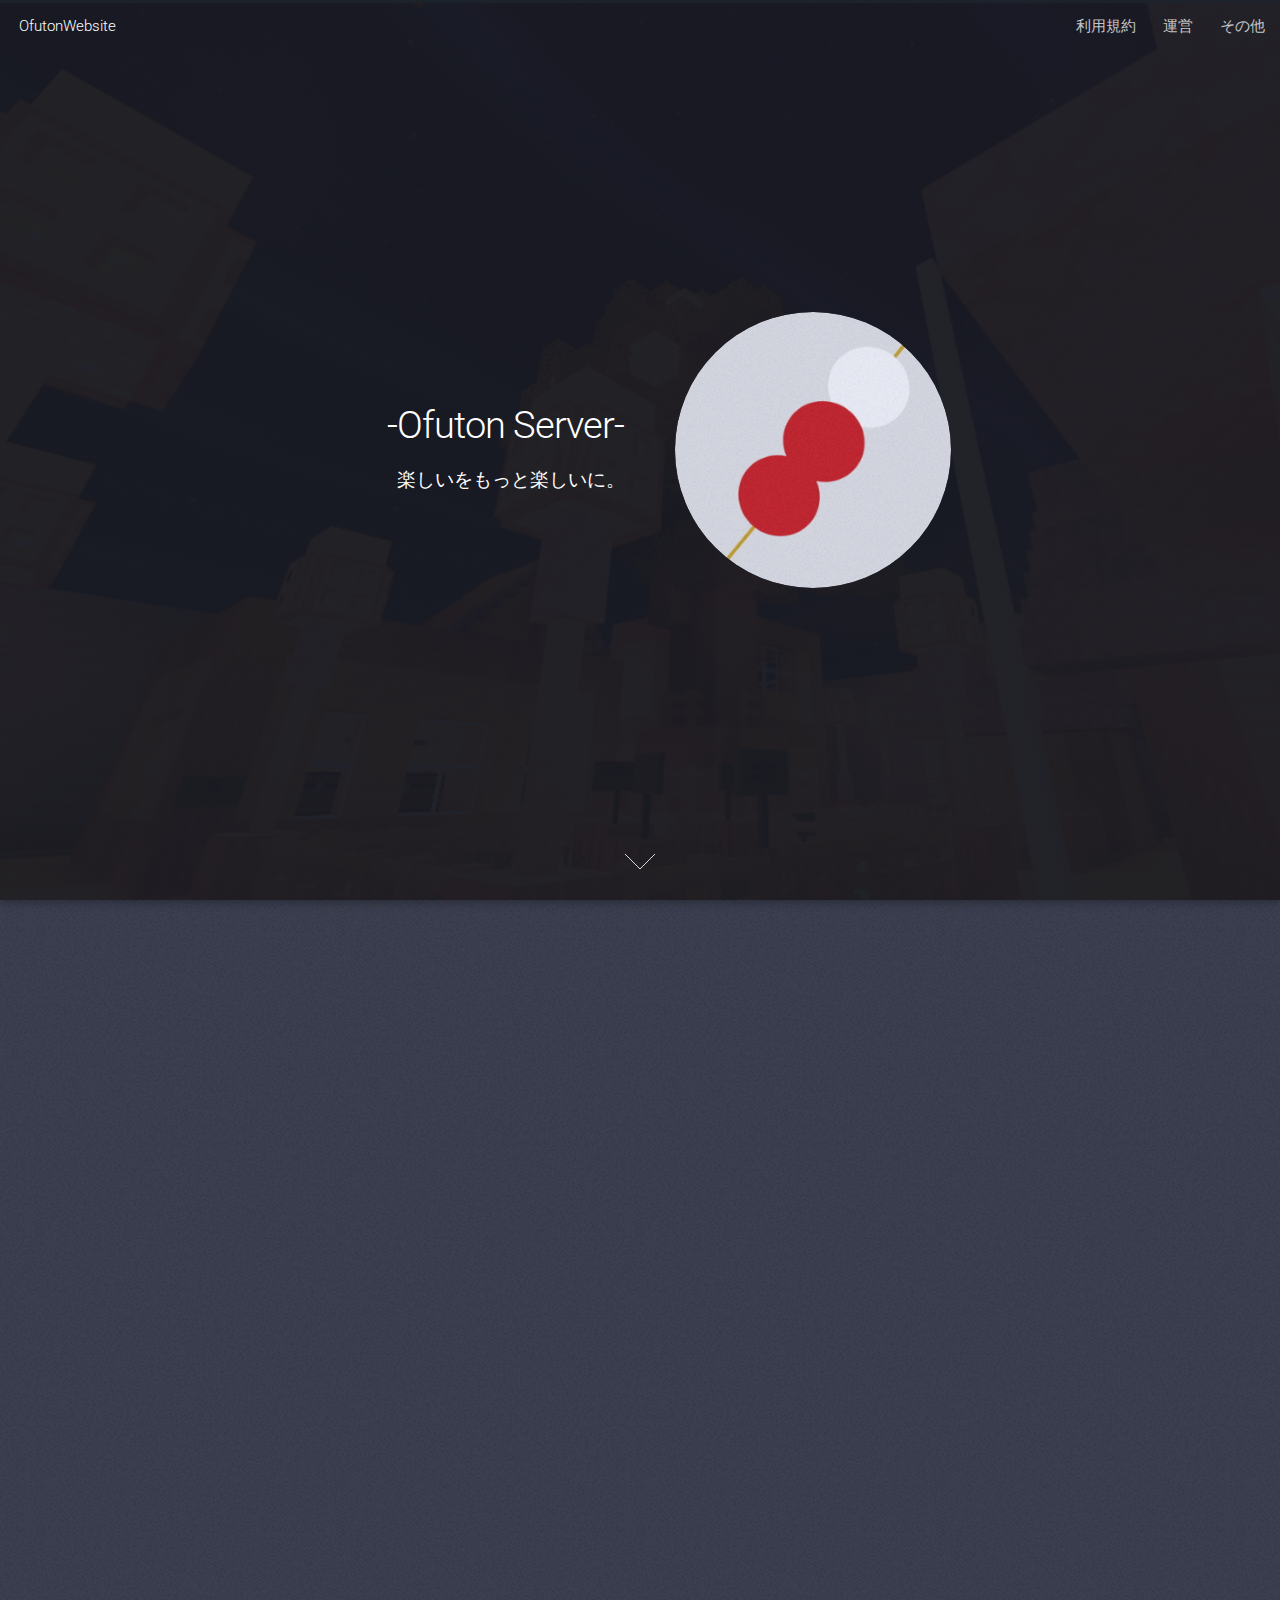
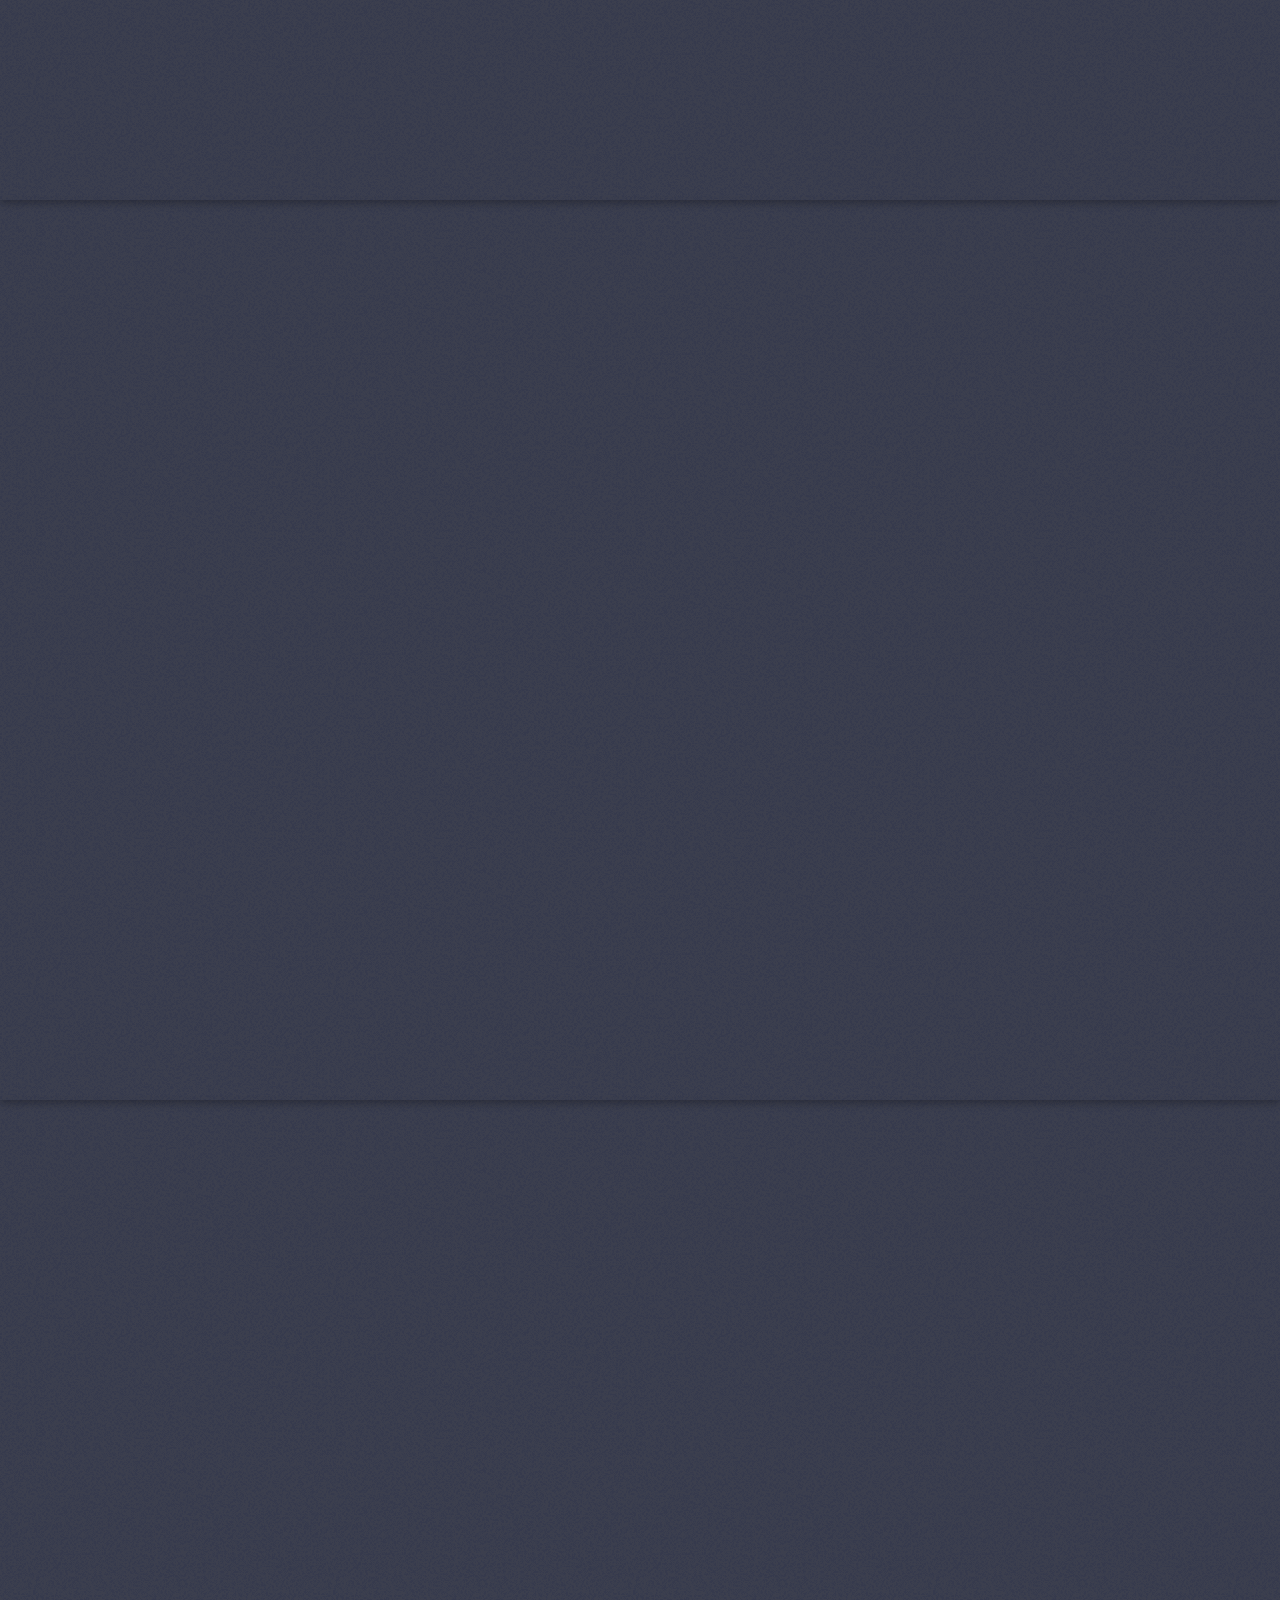
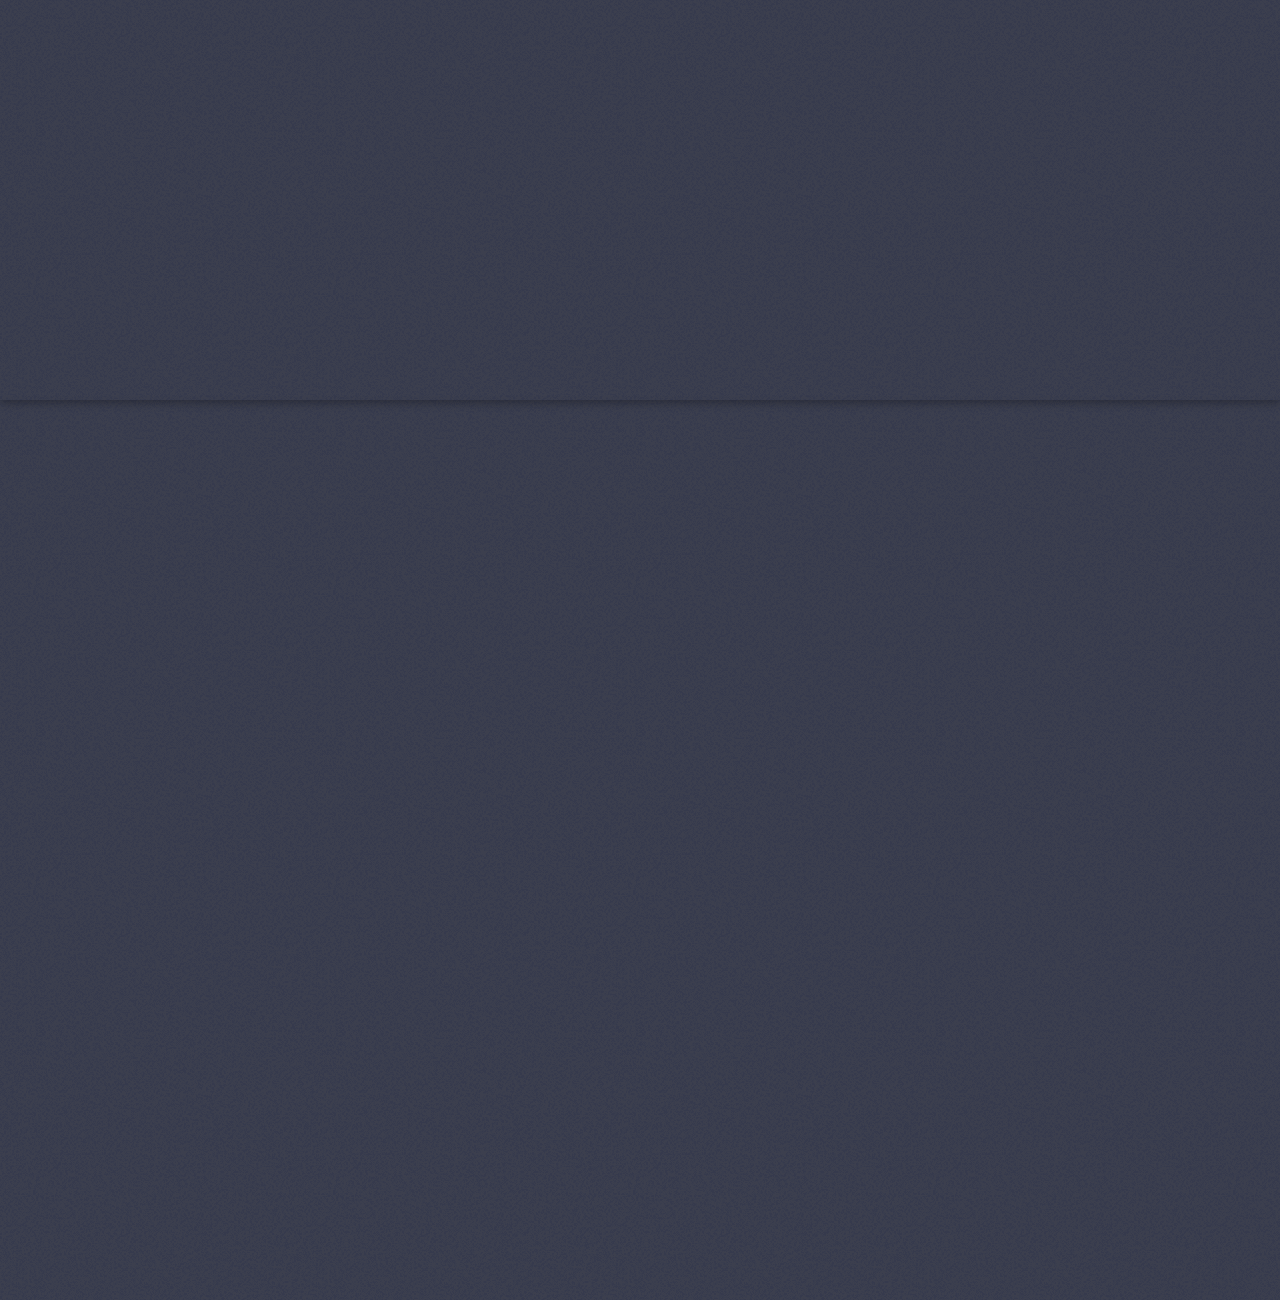
<file: index.html>
<!DOCTYPE HTML>
<!--
	Landed by HTML5 UP
	html5up.net | @ajlkn
	Free for personal and commercial use under the CCA 3.0 license (html5up.net/license)
-->
<html><!--#おいおいおいおいかってにコードのぞくなｗｗｗｗおいおいおいおいおいおいおいおいお前！！！ｗｗｗｗｗ-->
	<head>
		<title>OfutonWebSite</title>
		<meta charset="utf-8" />
		<meta name="viewport" content="width=device-width, initial-scale=1, user-scalable=no" />
		<link rel="stylesheet" href="assets/css/main.css" />
		<noscript><link rel="stylesheet" href="assets/css/noscript.css" /></noscript>
	</head>
	<body class="is-preload landing">
		<div id="page-wrapper">

			<!-- Header -->
				<header id="header">
					<h1 id="logo"><a href="index.html">OfutonWebsite</a></h1>
					<nav id="nav">
						<ul>
							<li><a href="rule.html">利用規約</a></li>
							<li><a href="staff.html">運営</a></li>
							<li>
								<a href="#">その他</a>
								<ul>
									<li><a href="link.html">リンク</a></li>

						</ul>
					</nav>
				</header>

			<!-- Banner -->
				<section id="banner">
					<div class="content">
						<header>
							<h2>-Ofuton Server-</h2>
							<p>　&nbsp;&nbsp;&nbsp;&nbsp;&nbsp;　楽しいをもっと楽しいに。</p>
							 </p>
						</header>
						<span class="image"><img src="images/pic01.jpg" alt="" /></span>
					</div>
					<a href="#one" class="goto-next scrolly">Next</a>
				</section>

			<!-- One -->
				<section id="one" class="spotlight style1 bottom">
					<span class="image fit main"><img src="images/pic02.jpg" alt="" /></span>
					<div class="content">
						<div class="container">
							<div class="row">
								<div class="col-4 col-12-medium">
									<header>
										<h2></h2>
										<h2>【Introduction】</h2>
										<p></p>
									</header>
								</div>
								<div class="col-4 col-12-medium">
									<h2>Ofuton LIFE</h2>                 
									<p>使いやすい経済プラグインで<br>新しいNewStyleな経済サーバー<br>あなただけの建築や会社まで<br>楽しみ方は十人十色</p>

								</div>
								<div class="col-4 col-12-medium">
									<h2>Ofuton ????</h2> 
									<p>近日公開...</p>
								</div>
							</div>
						</div>
					</div>
					<a href="#two" class="goto-next scrolly">Next</a>
				</section>

			<!-- Two -->
				<section id="two" class="spotlight style2 right">
					<span class="image fit main"><img src="images/pic03.jpg" alt="" /></span>
					<div class="content">
						<header>
							<h2>利用規約</h2>
							<p>Serverに参加した時点で<br>利用規約を読んだことになります</p>
						</header>
						<p>ルールをしっかり守って<br>楽しく生活しよう！！</p>
						<ul class="actions">
							<li><a href="rule.html" class="button">利用規約を読む</a></li>
						</ul>
												<ul class="actions">
							<li><a href="link.html" class="button">Lobiなどに参加する</a></li>
						</ul>
					</div>
					<a href="#three" class="goto-next scrolly">Next</a>
				</section>

			<!-- Three -->
				<section id="three" class="spotlight style3 left">
					<span class="image fit main bottom"><img src="images/pic04.jpg" alt="" /></span>
					<div class="content">
						<header>
							<h2>最高の運営サポート</h2>
							<p>運営があなたを完璧にサポートしてくれる</p>
						</header>
						<p>運営は、おふとぅんサーバーでの経験が豊富です。<br>気になる事があればぜひ聞きましょう</p>
						<ul class="actions">
							<li><a href="staff.html" class="button">運営一覧を見る</a></li>
						</ul>
					</div>
				<a href="#four" class="goto-next scrolly">Next</a>
				</section>

						<!-- four -->
				<section id="four" class="spotlight style4 right">
					<span class="image fit main"><img src="images/pic09.jpg" alt="" /></span>
					<div class="content">
						<header>
							<h2>おすすめ</h2>
							<p>サーバーのおすすめスポット</p>
						</header>
						<p>すごい！！</p>
						<ul class="actions">
							<li><a href="rule.html" class="button">見てみる！！</a></li>
						</ul>
					</div>
				</section>

		<!-- Scripts -->
			<script src="assets/js/jquery.min.js"></script>
			<script src="assets/js/jquery.scrolly.min.js"></script>
			<script src="assets/js/jquery.dropotron.min.js"></script>
			<script src="assets/js/jquery.scrollex.min.js"></script>
			<script src="assets/js/browser.min.js"></script>
			<script src="assets/js/breakpoints.min.js"></script>
			<script src="assets/js/util.js"></script>
			<script src="assets/js/main.js"></script>

	</body>
</html>
</file>
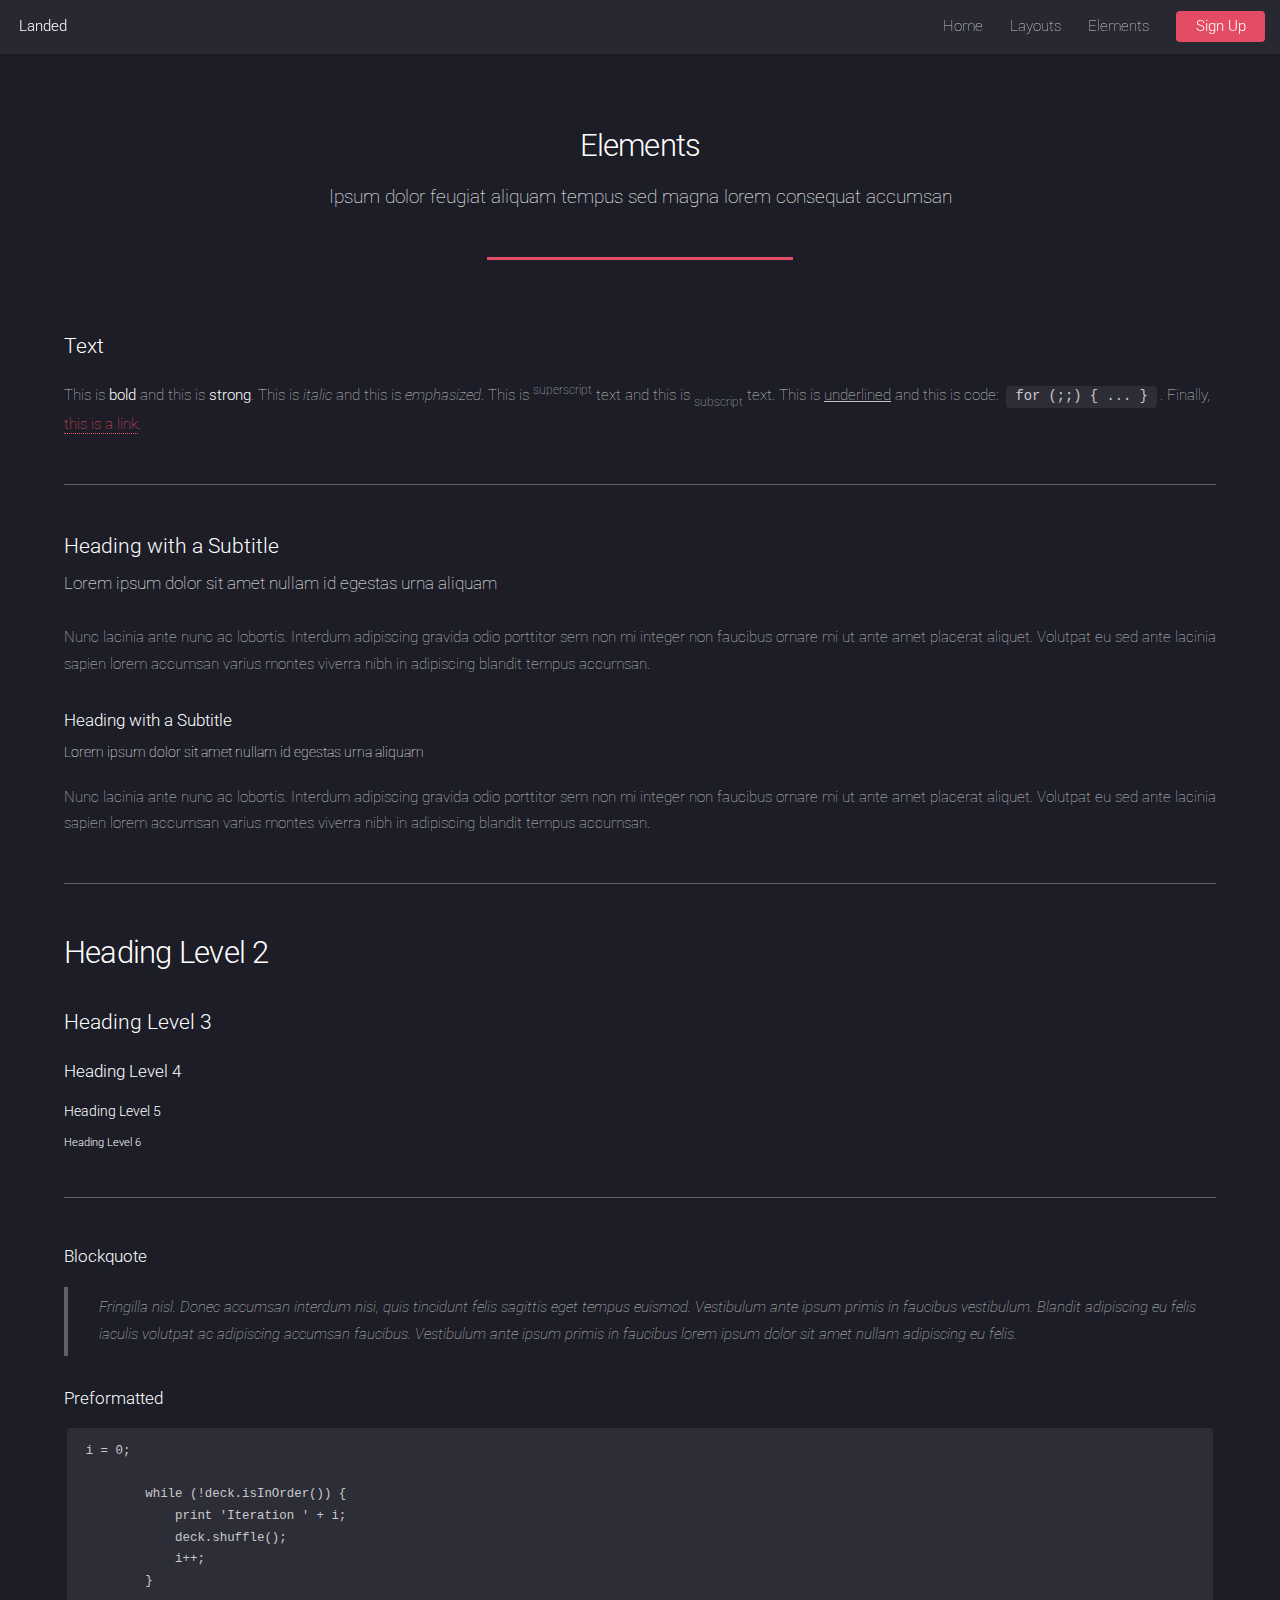
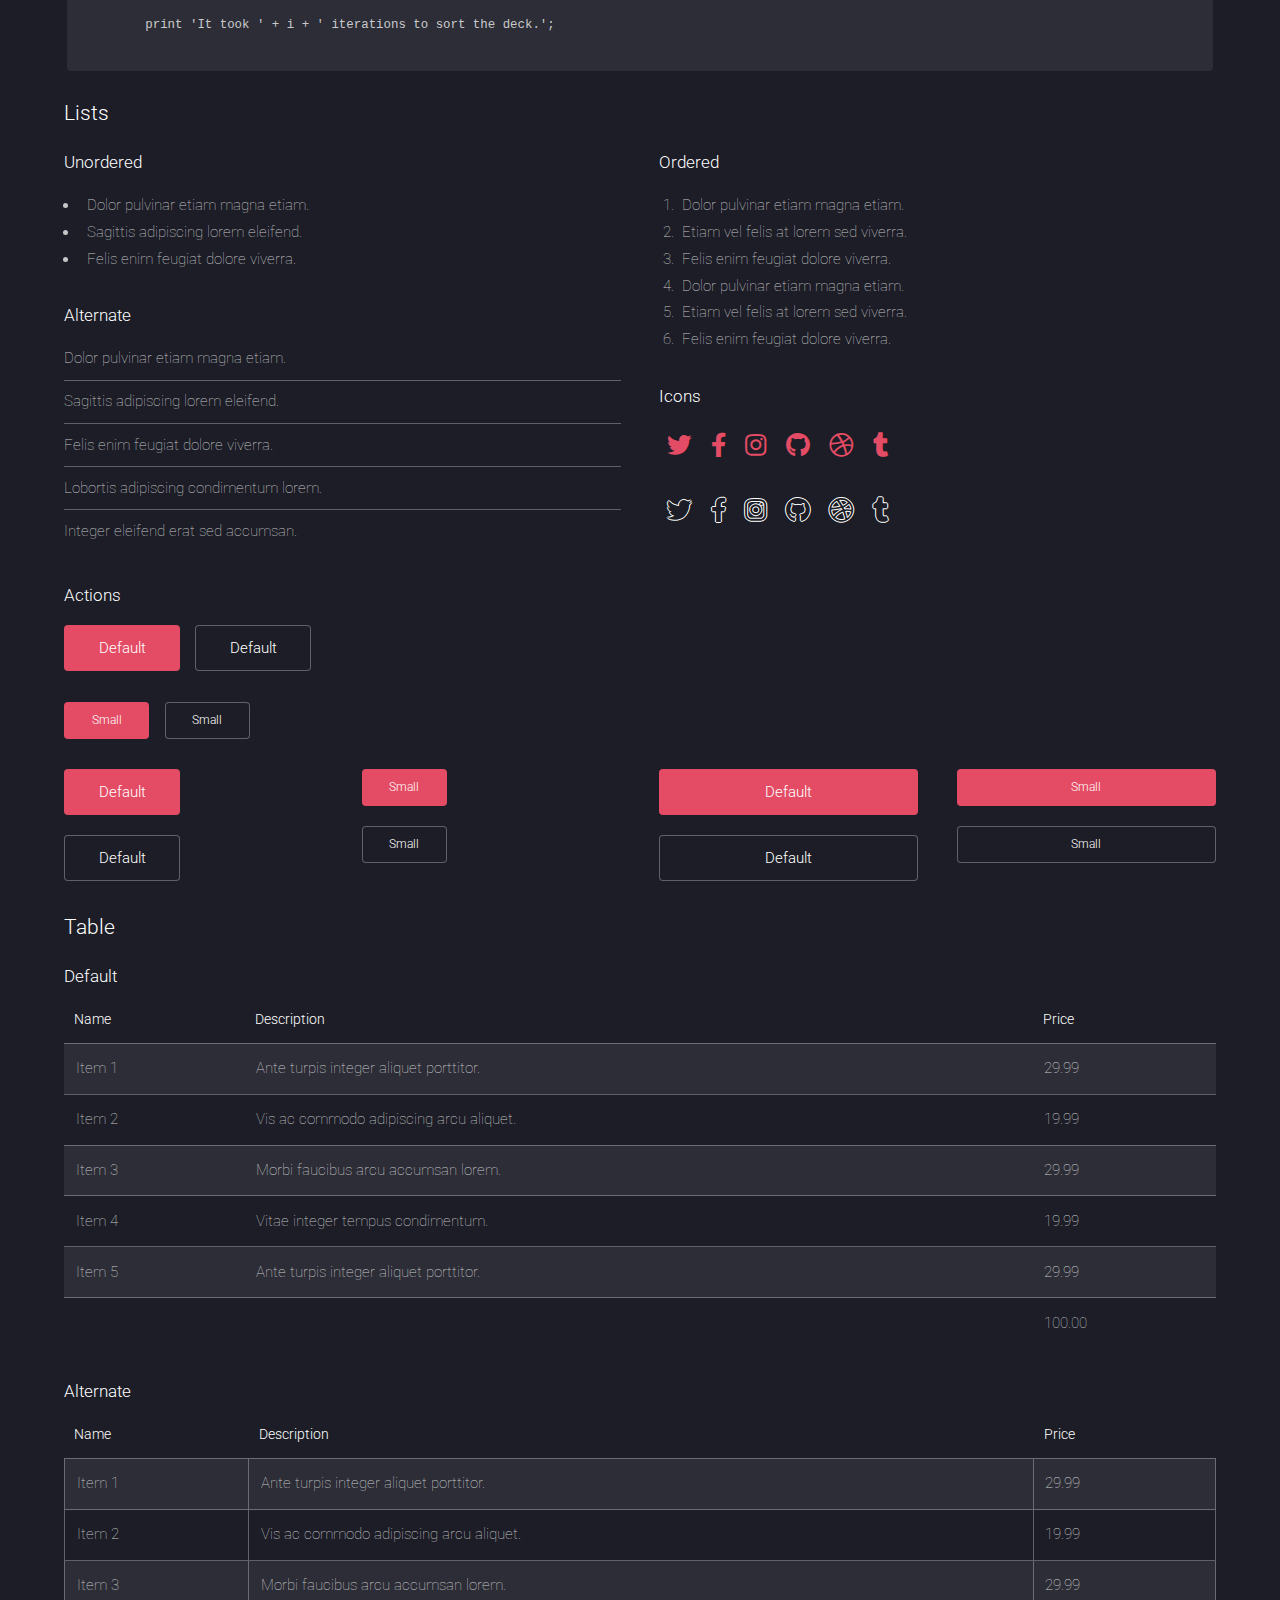
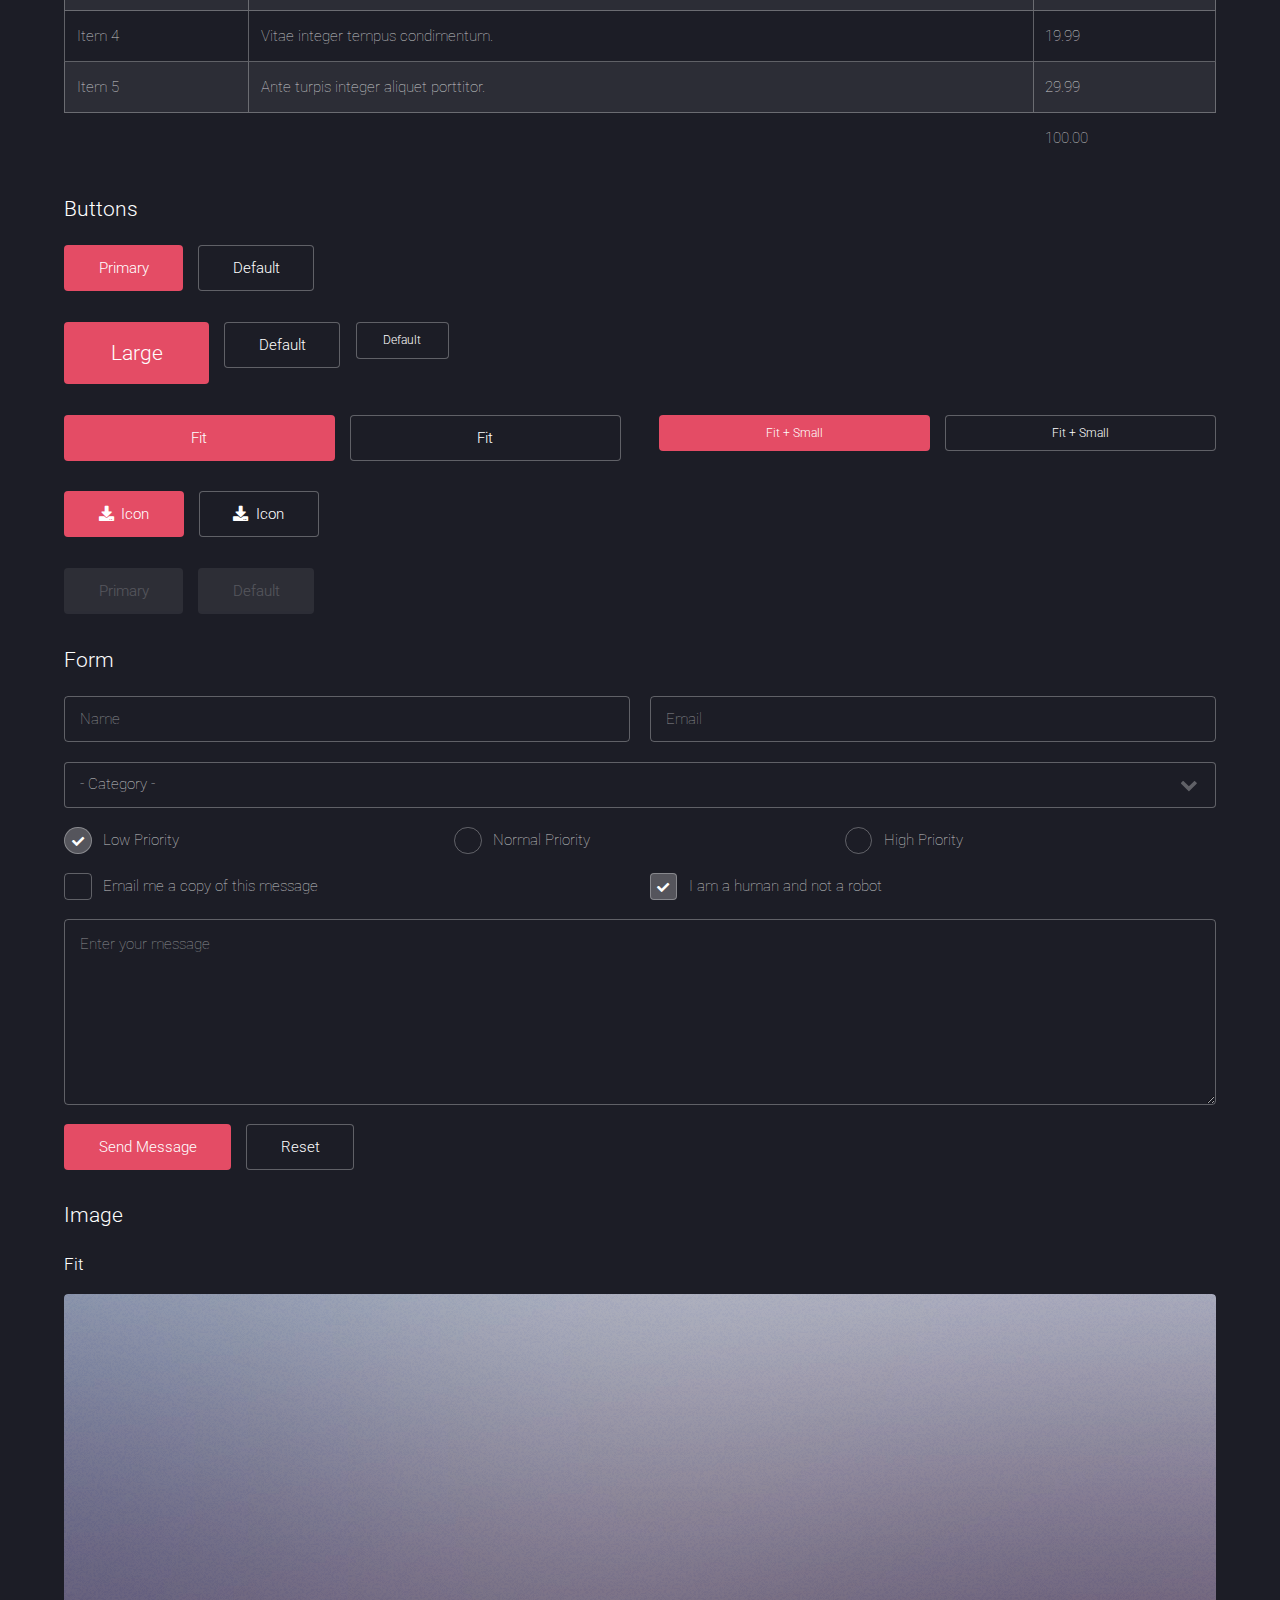
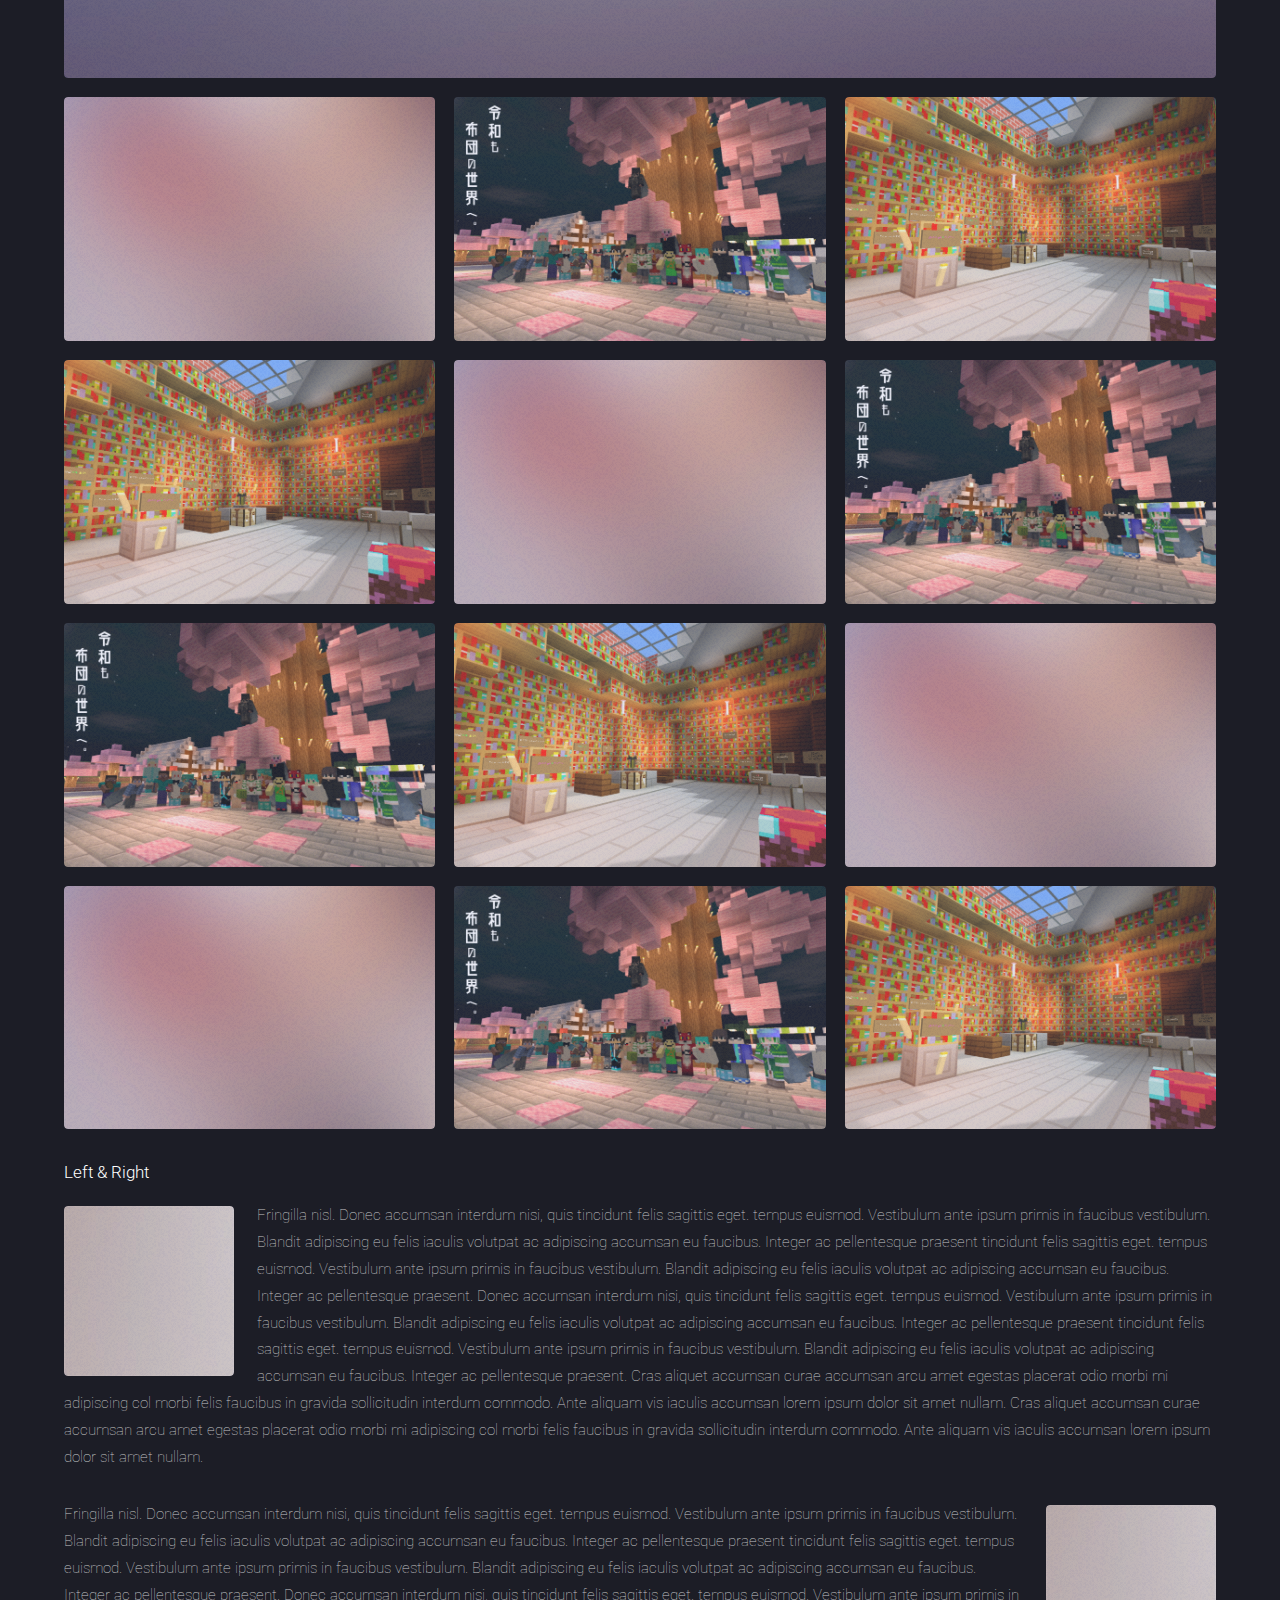
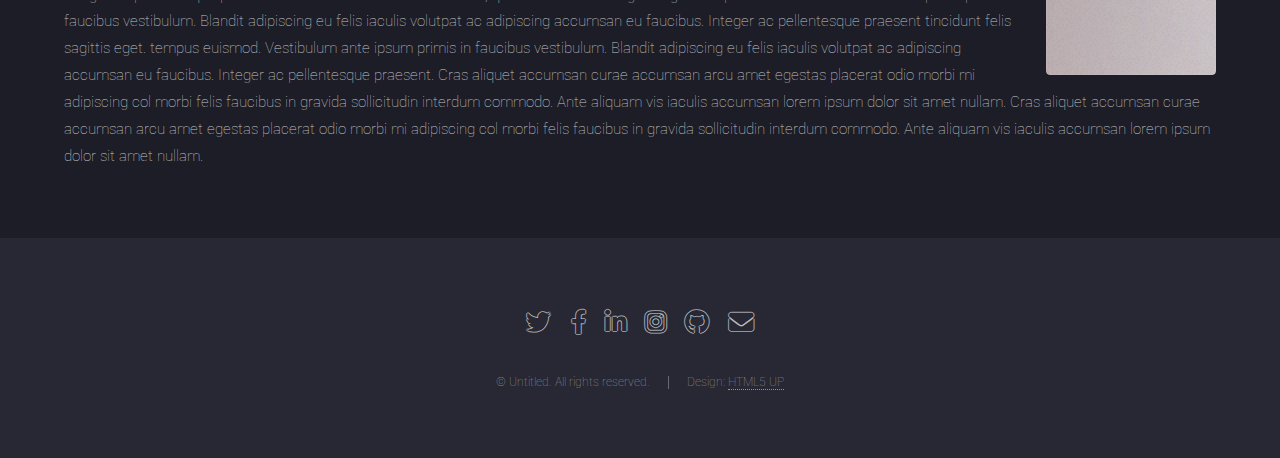
<file: elements.html>
<!DOCTYPE HTML>
<!--
	Landed by HTML5 UP
	html5up.net | @ajlkn
	Free for personal and commercial use under the CCA 3.0 license (html5up.net/license)
-->
<html>
	<head>
		<title>Elements - Landed by HTML5 UP</title>
		<meta charset="utf-8" />
		<meta name="viewport" content="width=device-width, initial-scale=1, user-scalable=no" />
		<link rel="stylesheet" href="assets/css/main.css" />
		<noscript><link rel="stylesheet" href="assets/css/noscript.css" /></noscript>
	</head>
	<body class="is-preload">
		<div id="page-wrapper">

			<!-- Header -->
				<header id="header">
					<h1 id="logo"><a href="index.html">Landed</a></h1>
					<nav id="nav">
						<ul>
							<li><a href="index.html">Home</a></li>
							<li>
								<a href="#">Layouts</a>
								<ul>
									<li><a href="left-sidebar.html">Left Sidebar</a></li>
									<li><a href="right-sidebar.html">Right Sidebar</a></li>
									<li><a href="no-sidebar.html">No Sidebar</a></li>
									<li>
										<a href="#">Submenu</a>
										<ul>
											<li><a href="#">Option 1</a></li>
											<li><a href="#">Option 2</a></li>
											<li><a href="#">Option 3</a></li>
											<li><a href="#">Option 4</a></li>
										</ul>
									</li>
								</ul>
							</li>
							<li><a href="elements.html">Elements</a></li>
							<li><a href="#" class="button primary">Sign Up</a></li>
						</ul>
					</nav>
				</header>

			<!-- Main -->
				<div id="main" class="wrapper style1">
					<div class="container">
						<header class="major">
							<h2>Elements</h2>
							<p>Ipsum dolor feugiat aliquam tempus sed magna lorem consequat accumsan</p>
						</header>

						<!-- Text -->
							<section>
								<h3>Text</h3>
								<p>This is <b>bold</b> and this is <strong>strong</strong>. This is <i>italic</i> and this is <em>emphasized</em>.
								This is <sup>superscript</sup> text and this is <sub>subscript</sub> text.
								This is <u>underlined</u> and this is code: <code>for (;;) { ... }</code>. Finally, <a href="#">this is a link</a>.</p>

								<hr />

								<header>
									<h3>Heading with a Subtitle</h3>
									<p>Lorem ipsum dolor sit amet nullam id egestas urna aliquam</p>
								</header>
								<p>Nunc lacinia ante nunc ac lobortis. Interdum adipiscing gravida odio porttitor sem non mi integer non faucibus ornare mi ut ante amet placerat aliquet. Volutpat eu sed ante lacinia sapien lorem accumsan varius montes viverra nibh in adipiscing blandit tempus accumsan.</p>
								<header>
									<h4>Heading with a Subtitle</h4>
									<p>Lorem ipsum dolor sit amet nullam id egestas urna aliquam</p>
								</header>
								<p>Nunc lacinia ante nunc ac lobortis. Interdum adipiscing gravida odio porttitor sem non mi integer non faucibus ornare mi ut ante amet placerat aliquet. Volutpat eu sed ante lacinia sapien lorem accumsan varius montes viverra nibh in adipiscing blandit tempus accumsan.</p>

								<hr />

								<h2>Heading Level 2</h2>
								<h3>Heading Level 3</h3>
								<h4>Heading Level 4</h4>
								<h5>Heading Level 5</h5>
								<h6>Heading Level 6</h6>

								<hr />

								<h4>Blockquote</h4>
								<blockquote>Fringilla nisl. Donec accumsan interdum nisi, quis tincidunt felis sagittis eget tempus euismod. Vestibulum ante ipsum primis in faucibus vestibulum. Blandit adipiscing eu felis iaculis volutpat ac adipiscing accumsan faucibus. Vestibulum ante ipsum primis in faucibus lorem ipsum dolor sit amet nullam adipiscing eu felis.</blockquote>

								<h4>Preformatted</h4>
								<pre><code>i = 0;

	while (!deck.isInOrder()) {
	    print 'Iteration ' + i;
	    deck.shuffle();
	    i++;
	}

	print 'It took ' + i + ' iterations to sort the deck.';
	</code></pre>
							</section>

						<!-- Lists -->
							<section>
								<h3>Lists</h3>
								<div class="row">
									<div class="col-6 col-12-xsmall">

										<h4>Unordered</h4>
										<ul>
											<li>Dolor pulvinar etiam magna etiam.</li>
											<li>Sagittis adipiscing lorem eleifend.</li>
											<li>Felis enim feugiat dolore viverra.</li>
										</ul>

										<h4>Alternate</h4>
										<ul class="alt">
											<li>Dolor pulvinar etiam magna etiam.</li>
											<li>Sagittis adipiscing lorem eleifend.</li>
											<li>Felis enim feugiat dolore viverra.</li>
											<li>Lobortis adipiscing condimentum lorem.</li>
											<li>Integer eleifend erat sed accumsan.</li>
										</ul>

									</div>
									<div class="col-6 col-12-xsmall">

										<h4>Ordered</h4>
										<ol>
											<li>Dolor pulvinar etiam magna etiam.</li>
											<li>Etiam vel felis at lorem sed viverra.</li>
											<li>Felis enim feugiat dolore viverra.</li>
											<li>Dolor pulvinar etiam magna etiam.</li>
											<li>Etiam vel felis at lorem sed viverra.</li>
											<li>Felis enim feugiat dolore viverra.</li>
										</ol>

										<h4>Icons</h4>
										<ul class="icons">
											<li><a href="#" class="icon brands fa-twitter"><span class="label">Twitter</span></a></li>
											<li><a href="#" class="icon brands fa-facebook-f"><span class="label">Facebook</span></a></li>
											<li><a href="#" class="icon brands fa-instagram"><span class="label">Instagram</span></a></li>
											<li><a href="#" class="icon brands fa-github"><span class="label">Github</span></a></li>
											<li><a href="#" class="icon brands fa-dribbble"><span class="label">Dribbble</span></a></li>
											<li><a href="#" class="icon brands fa-tumblr"><span class="label">Tumblr</span></a></li>
										</ul>
										<ul class="icons">
											<li><a href="#" class="icon brands alt fa-twitter"><span class="label">Twitter</span></a></li>
											<li><a href="#" class="icon brands alt fa-facebook-f"><span class="label">Facebook</span></a></li>
											<li><a href="#" class="icon brands alt fa-instagram"><span class="label">Instagram</span></a></li>
											<li><a href="#" class="icon brands alt fa-github"><span class="label">Github</span></a></li>
											<li><a href="#" class="icon brands alt fa-dribbble"><span class="label">Dribbble</span></a></li>
											<li><a href="#" class="icon brands alt fa-tumblr"><span class="label">Tumblr</span></a></li>
										</ul>

									</div>
								</div>

								<h4>Actions</h4>
								<ul class="actions">
									<li><a href="#" class="button primary">Default</a></li>
									<li><a href="#" class="button">Default</a></li>
								</ul>
								<ul class="actions small">
									<li><a href="#" class="button primary small">Small</a></li>
									<li><a href="#" class="button small">Small</a></li>
								</ul>
								<div class="row">
									<div class="col-3 col-6-medium col-12-xsmall">
										<ul class="actions stacked">
											<li><a href="#" class="button primary">Default</a></li>
											<li><a href="#" class="button">Default</a></li>
										</ul>
									</div>
									<div class="col-3 col-6-medium col-12-xsmall">
										<ul class="actions stacked">
											<li><a href="#" class="button primary small">Small</a></li>
											<li><a href="#" class="button small">Small</a></li>
										</ul>
									</div>
									<div class="col-3 col-6-medium col-12-xsmall">
										<ul class="actions stacked">
											<li><a href="#" class="button primary fit">Default</a></li>
											<li><a href="#" class="button fit">Default</a></li>
										</ul>
									</div>
									<div class="col-3 col-6-medium col-12-xsmall">
										<ul class="actions stacked">
											<li><a href="#" class="button primary small fit">Small</a></li>
											<li><a href="#" class="button small fit">Small</a></li>
										</ul>
									</div>
								</div>
							</section>

						<!-- Table -->
							<section>
								<h3>Table</h3>
								<h4>Default</h4>
								<div class="table-wrapper">
									<table>
										<thead>
											<tr>
												<th>Name</th>
												<th>Description</th>
												<th>Price</th>
											</tr>
										</thead>
										<tbody>
											<tr>
												<td>Item 1</td>
												<td>Ante turpis integer aliquet porttitor.</td>
												<td>29.99</td>
											</tr>
											<tr>
												<td>Item 2</td>
												<td>Vis ac commodo adipiscing arcu aliquet.</td>
												<td>19.99</td>
											</tr>
											<tr>
												<td>Item 3</td>
												<td> Morbi faucibus arcu accumsan lorem.</td>
												<td>29.99</td>
											</tr>
											<tr>
												<td>Item 4</td>
												<td>Vitae integer tempus condimentum.</td>
												<td>19.99</td>
											</tr>
											<tr>
												<td>Item 5</td>
												<td>Ante turpis integer aliquet porttitor.</td>
												<td>29.99</td>
											</tr>
										</tbody>
										<tfoot>
											<tr>
												<td colspan="2"></td>
												<td>100.00</td>
											</tr>
										</tfoot>
									</table>
								</div>
								<h4>Alternate</h4>
								<div class="table-wrapper">
									<table class="alt">
										<thead>
											<tr>
												<th>Name</th>
												<th>Description</th>
												<th>Price</th>
											</tr>
										</thead>
										<tbody>
											<tr>
												<td>Item 1</td>
												<td>Ante turpis integer aliquet porttitor.</td>
												<td>29.99</td>
											</tr>
											<tr>
												<td>Item 2</td>
												<td>Vis ac commodo adipiscing arcu aliquet.</td>
												<td>19.99</td>
											</tr>
											<tr>
												<td>Item 3</td>
												<td> Morbi faucibus arcu accumsan lorem.</td>
												<td>29.99</td>
											</tr>
											<tr>
												<td>Item 4</td>
												<td>Vitae integer tempus condimentum.</td>
												<td>19.99</td>
											</tr>
											<tr>
												<td>Item 5</td>
												<td>Ante turpis integer aliquet porttitor.</td>
												<td>29.99</td>
											</tr>
										</tbody>
										<tfoot>
											<tr>
												<td colspan="2"></td>
												<td>100.00</td>
											</tr>
										</tfoot>
									</table>
								</div>
							</section>

						<!-- Buttons -->
							<section>
								<h3>Buttons</h3>
								<ul class="actions">
									<li><a href="#" class="button primary">Primary</a></li>
									<li><a href="#" class="button">Default</a></li>
								</ul>
								<ul class="actions">
									<li><a href="#" class="button primary large">Large</a></li>
									<li><a href="#" class="button">Default</a></li>
									<li><a href="#" class="button small">Default</a></li>
								</ul>
								<div class="row">
									<div class="col-6 col-12-xsmall">
										<ul class="actions fit">
											<li><a href="#" class="button primary fit">Fit</a></li>
											<li><a href="#" class="button fit">Fit</a></li>
										</ul>
									</div>
									<div class="col-6 col-12-xsmall">
										<ul class="actions fit small">
											<li><a href="#" class="button primary fit small">Fit + Small</a></li>
											<li><a href="#" class="button fit small">Fit + Small</a></li>
										</ul>
									</div>
								</div>
								<ul class="actions">
									<li><a href="#" class="button primary icon solid fa-download">Icon</a></li>
									<li><a href="#" class="button icon solid fa-download">Icon</a></li>
								</ul>
								<ul class="actions">
									<li><span class="button primary disabled">Primary</span></li>
									<li><span class="button disabled">Default</span></li>
								</ul>
							</section>

						<!-- Form -->
							<section>
								<h3>Form</h3>
								<form method="post" action="#">
									<div class="row gtr-uniform gtr-50">
										<div class="col-6 col-12-xsmall">
											<input type="text" name="name" id="name" value="" placeholder="Name" />
										</div>
										<div class="col-6 col-12-xsmall">
											<input type="email" name="email" id="email" value="" placeholder="Email" />
										</div>
										<div class="col-12">
											<select name="category" id="category">
												<option value="">- Category -</option>
												<option value="1">Manufacturing</option>
												<option value="1">Shipping</option>
												<option value="1">Administration</option>
												<option value="1">Human Resources</option>
											</select>
										</div>
										<div class="col-4 col-12-medium">
											<input type="radio" id="priority-low" name="priority" checked>
											<label for="priority-low">Low Priority</label>
										</div>
										<div class="col-4 col-12-medium">
											<input type="radio" id="priority-normal" name="priority">
											<label for="priority-normal">Normal Priority</label>
										</div>
										<div class="col-4 col-12-medium">
											<input type="radio" id="priority-high" name="priority">
											<label for="priority-high">High Priority</label>
										</div>
										<div class="col-6 col-12-medium">
											<input type="checkbox" id="copy" name="copy">
											<label for="copy">Email me a copy of this message</label>
										</div>
										<div class="col-6 col-12-medium">
											<input type="checkbox" id="human" name="human" checked>
											<label for="human">I am a human and not a robot</label>
										</div>
										<div class="col-12">
											<textarea name="message" id="message" placeholder="Enter your message" rows="6"></textarea>
										</div>
										<div class="col-12">
											<ul class="actions">
												<li><input type="submit" value="Send Message" class="primary" /></li>
												<li><input type="reset" value="Reset" /></li>
											</ul>
										</div>
									</div>
								</form>
							</section>

						<!-- Image -->
							<section>
								<h3>Image</h3>
								<h4>Fit</h4>
								<div class="box alt">
									<div class="row gtr-50 gtr-uniform">
										<div class="col-12"><span class="image fit"><img src="images/pic07.jpg" alt="" /></span></div>
										<div class="col-4 col-6-xsmall"><span class="image fit"><img src="images/pic02.jpg" alt="" /></span></div>
										<div class="col-4 col-6-xsmall"><span class="image fit"><img src="images/pic03.jpg" alt="" /></span></div>
										<div class="col-4 col-6-xsmall"><span class="image fit"><img src="images/pic04.jpg" alt="" /></span></div>
										<div class="col-4 col-6-xsmall"><span class="image fit"><img src="images/pic04.jpg" alt="" /></span></div>
										<div class="col-4 col-6-xsmall"><span class="image fit"><img src="images/pic02.jpg" alt="" /></span></div>
										<div class="col-4 col-6-xsmall"><span class="image fit"><img src="images/pic03.jpg" alt="" /></span></div>
										<div class="col-4 col-6-xsmall"><span class="image fit"><img src="images/pic03.jpg" alt="" /></span></div>
										<div class="col-4 col-6-xsmall"><span class="image fit"><img src="images/pic04.jpg" alt="" /></span></div>
										<div class="col-4 col-6-xsmall"><span class="image fit"><img src="images/pic02.jpg" alt="" /></span></div>
										<div class="col-4 col-6-xsmall"><span class="image fit"><img src="images/pic02.jpg" alt="" /></span></div>
										<div class="col-4 col-6-xsmall"><span class="image fit"><img src="images/pic03.jpg" alt="" /></span></div>
										<div class="col-4 col-6-xsmall"><span class="image fit"><img src="images/pic04.jpg" alt="" /></span></div>
									</div>
								</div>

								<h4>Left &amp; Right</h4>
								<p><span class="image left"><img src="images/pic08.jpg" alt="" /></span>Fringilla nisl. Donec accumsan interdum nisi, quis tincidunt felis sagittis eget. tempus euismod. Vestibulum ante ipsum primis in faucibus vestibulum. Blandit adipiscing eu felis iaculis volutpat ac adipiscing accumsan eu faucibus. Integer ac pellentesque praesent tincidunt felis sagittis eget. tempus euismod. Vestibulum ante ipsum primis in faucibus vestibulum. Blandit adipiscing eu felis iaculis volutpat ac adipiscing accumsan eu faucibus. Integer ac pellentesque praesent. Donec accumsan interdum nisi, quis tincidunt felis sagittis eget. tempus euismod. Vestibulum ante ipsum primis in faucibus vestibulum. Blandit adipiscing eu felis iaculis volutpat ac adipiscing accumsan eu faucibus. Integer ac pellentesque praesent tincidunt felis sagittis eget. tempus euismod. Vestibulum ante ipsum primis in faucibus vestibulum. Blandit adipiscing eu felis iaculis volutpat ac adipiscing accumsan eu faucibus. Integer ac pellentesque praesent. Cras aliquet accumsan curae accumsan arcu amet egestas placerat odio morbi mi adipiscing col morbi felis faucibus in gravida sollicitudin interdum commodo. Ante aliquam vis iaculis accumsan lorem ipsum dolor sit amet nullam. Cras aliquet accumsan curae accumsan arcu amet egestas placerat odio morbi mi adipiscing col morbi felis faucibus in gravida sollicitudin interdum commodo. Ante aliquam vis iaculis accumsan lorem ipsum dolor sit amet nullam.</p>
								<p><span class="image right"><img src="images/pic08.jpg" alt="" /></span>Fringilla nisl. Donec accumsan interdum nisi, quis tincidunt felis sagittis eget. tempus euismod. Vestibulum ante ipsum primis in faucibus vestibulum. Blandit adipiscing eu felis iaculis volutpat ac adipiscing accumsan eu faucibus. Integer ac pellentesque praesent tincidunt felis sagittis eget. tempus euismod. Vestibulum ante ipsum primis in faucibus vestibulum. Blandit adipiscing eu felis iaculis volutpat ac adipiscing accumsan eu faucibus. Integer ac pellentesque praesent. Donec accumsan interdum nisi, quis tincidunt felis sagittis eget. tempus euismod. Vestibulum ante ipsum primis in faucibus vestibulum. Blandit adipiscing eu felis iaculis volutpat ac adipiscing accumsan eu faucibus. Integer ac pellentesque praesent tincidunt felis sagittis eget. tempus euismod. Vestibulum ante ipsum primis in faucibus vestibulum. Blandit adipiscing eu felis iaculis volutpat ac adipiscing accumsan eu faucibus. Integer ac pellentesque praesent. Cras aliquet accumsan curae accumsan arcu amet egestas placerat odio morbi mi adipiscing col morbi felis faucibus in gravida sollicitudin interdum commodo. Ante aliquam vis iaculis accumsan lorem ipsum dolor sit amet nullam. Cras aliquet accumsan curae accumsan arcu amet egestas placerat odio morbi mi adipiscing col morbi felis faucibus in gravida sollicitudin interdum commodo. Ante aliquam vis iaculis accumsan lorem ipsum dolor sit amet nullam.</p>
							</section>

					</div>
				</div>

			<!-- Footer -->
				<footer id="footer">
					<ul class="icons">
						<li><a href="#" class="icon brands alt fa-twitter"><span class="label">Twitter</span></a></li>
						<li><a href="#" class="icon brands alt fa-facebook-f"><span class="label">Facebook</span></a></li>
						<li><a href="#" class="icon brands alt fa-linkedin-in"><span class="label">LinkedIn</span></a></li>
						<li><a href="#" class="icon brands alt fa-instagram"><span class="label">Instagram</span></a></li>
						<li><a href="#" class="icon brands alt fa-github"><span class="label">GitHub</span></a></li>
						<li><a href="#" class="icon solid alt fa-envelope"><span class="label">Email</span></a></li>
					</ul>
					<ul class="copyright">
						<li>&copy; Untitled. All rights reserved.</li><li>Design: <a href="http://html5up.net">HTML5 UP</a></li>
					</ul>
				</footer>

		</div>

		<!-- Scripts -->
			<script src="assets/js/jquery.min.js"></script>
			<script src="assets/js/jquery.scrolly.min.js"></script>
			<script src="assets/js/jquery.dropotron.min.js"></script>
			<script src="assets/js/jquery.scrollex.min.js"></script>
			<script src="assets/js/browser.min.js"></script>
			<script src="assets/js/breakpoints.min.js"></script>
			<script src="assets/js/util.js"></script>
			<script src="assets/js/main.js"></script>

	</body>
</html>
</file>
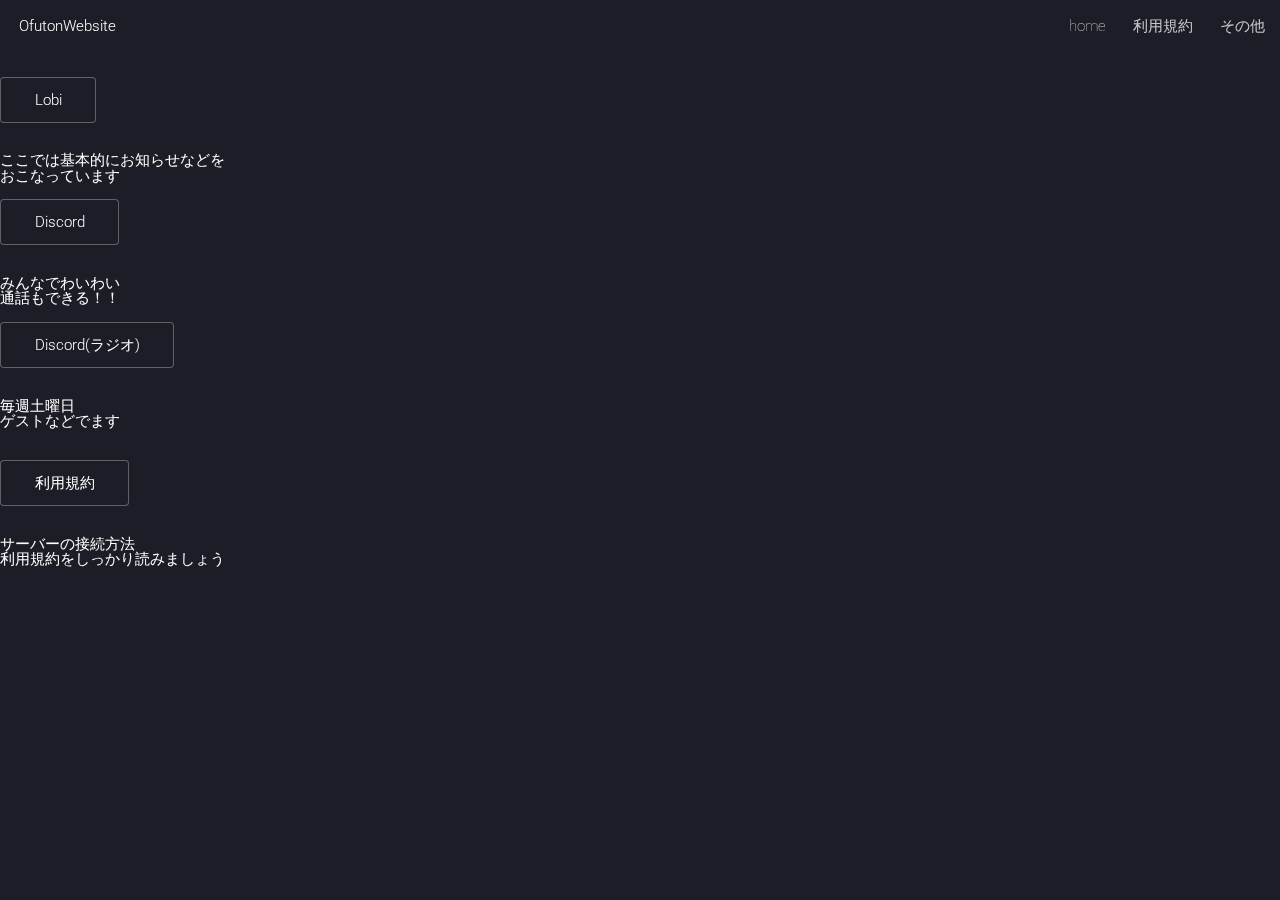
<file: link.html>
<!DOCTYPE HTML>
<!--
	Landed by HTML5 UP
	html5up.net | @ajlkn
	Free for personal and commercial use under the CCA 3.0 license (html5up.net/license)
	うんちコードになりました
	byxtakumatutix
-->
<html>
	<head>
		<title>OfutonWebSite</title>
		<meta charset="utf-8" />
		<meta name="viewport" content="width=device-width, initial-scale=1, user-scalable=no" />
		<link rel="stylesheet" href="assets/css/main.css" />
		<noscript><link rel="stylesheet" href="assets/css/noscript.css" /></noscript>
	</head>
	<body class="is-preload landing">
		<div id="page-wrapper">

			<!-- Header -->
				<header id="header">
					<h1 id="logo"><a href="index.html">OfutonWebsite</a></h1>
					<nav id="nav">
						<ul>
							<li><a href="index.html">home</a></li>
							<li><a href="rule.html">利用規約</a></li>
							<li>
								<a href="#">その他</a>
								<ul>
									<li><a href="#">存在なし</a></li>

										</ul>
									</li>
								</ul>
							</li>
						</ul>
					</nav>
				</header>


								<div class="col-4 col-12-medium">
									<h2><br></h2>
						<ul class="actions">
							<li><a href="https://web.lobi.co/invite/GmVxcY" class="button">Lobi</a></li>
						</ul>
							<h1>ここでは基本的にお知らせなどを<br>おこなっています</h1>
						</ul>
												<ul class="actions">
							<li><a href="https://discord.gg/YEkr5jm" class="button">Discord</a></li>
							</ul>
							<h1>みんなでわいわい<br>通話もできる！！</h1>
						</ul>
																		<ul class="actions">
							<li><a href="https://discord.gg/4Yrm26v" class="button">Discord(ラジオ)</a></li>
							</ul>
							<h1>毎週土曜日<br>ゲストなどでます</h1>
						</ul>
						<h2></h2>
						<ul class="actions">
							<li><a href="rule.html" class="button">利用規約</a></li>
						</ul>
							<h1>サーバーの接続方法<br>利用規約をしっかり読みましょう</h1>


								</div>
							</div>
						</div>
					</div>
				</section>

		<!-- Scripts -->
			<script src="assets/js/jquery.min.js"></script>
			<script src="assets/js/jquery.scrolly.min.js"></script>
			<script src="assets/js/jquery.dropotron.min.js"></script>
			<script src="assets/js/jquery.scrollex.min.js"></script>
			<script src="assets/js/browser.min.js"></script>
			<script src="assets/js/breakpoints.min.js"></script>
			<script src="assets/js/util.js"></script>
			<script src="assets/js/main.js"></script>

	</body>
</html>
</file>
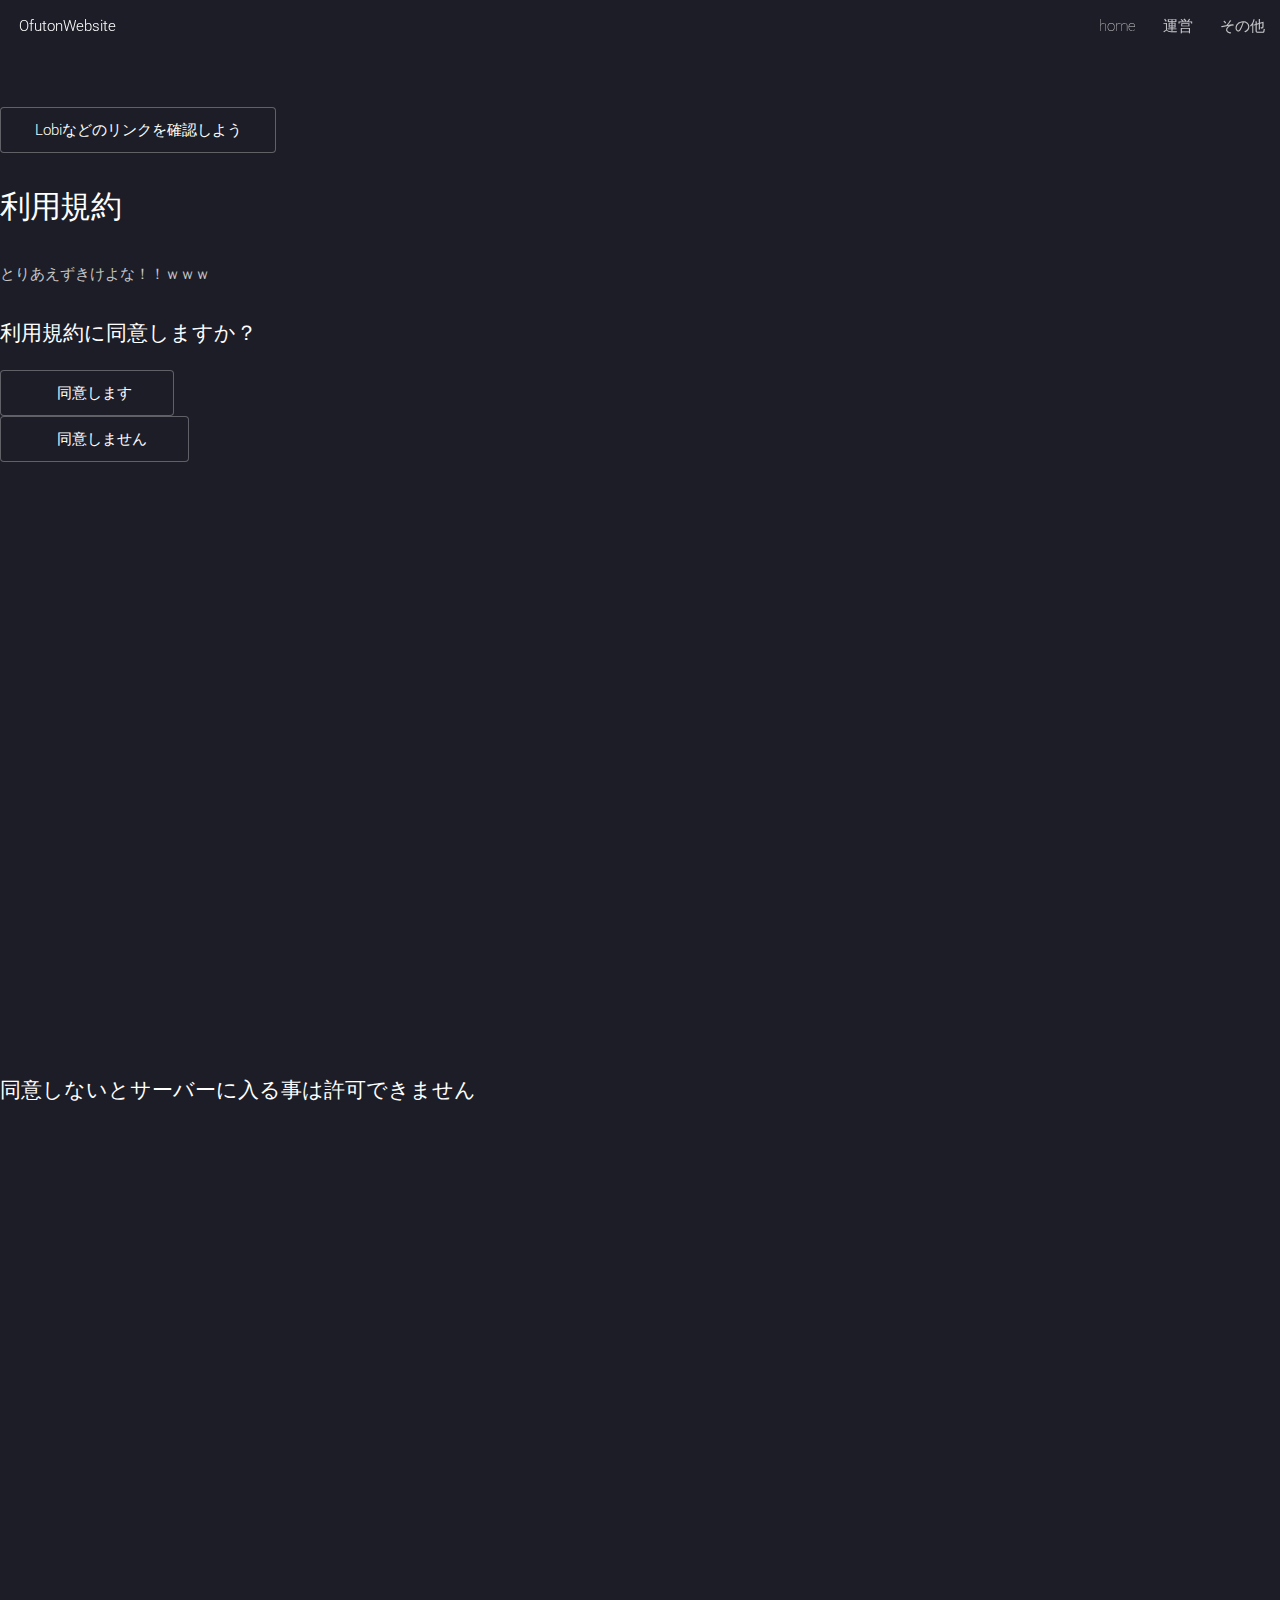
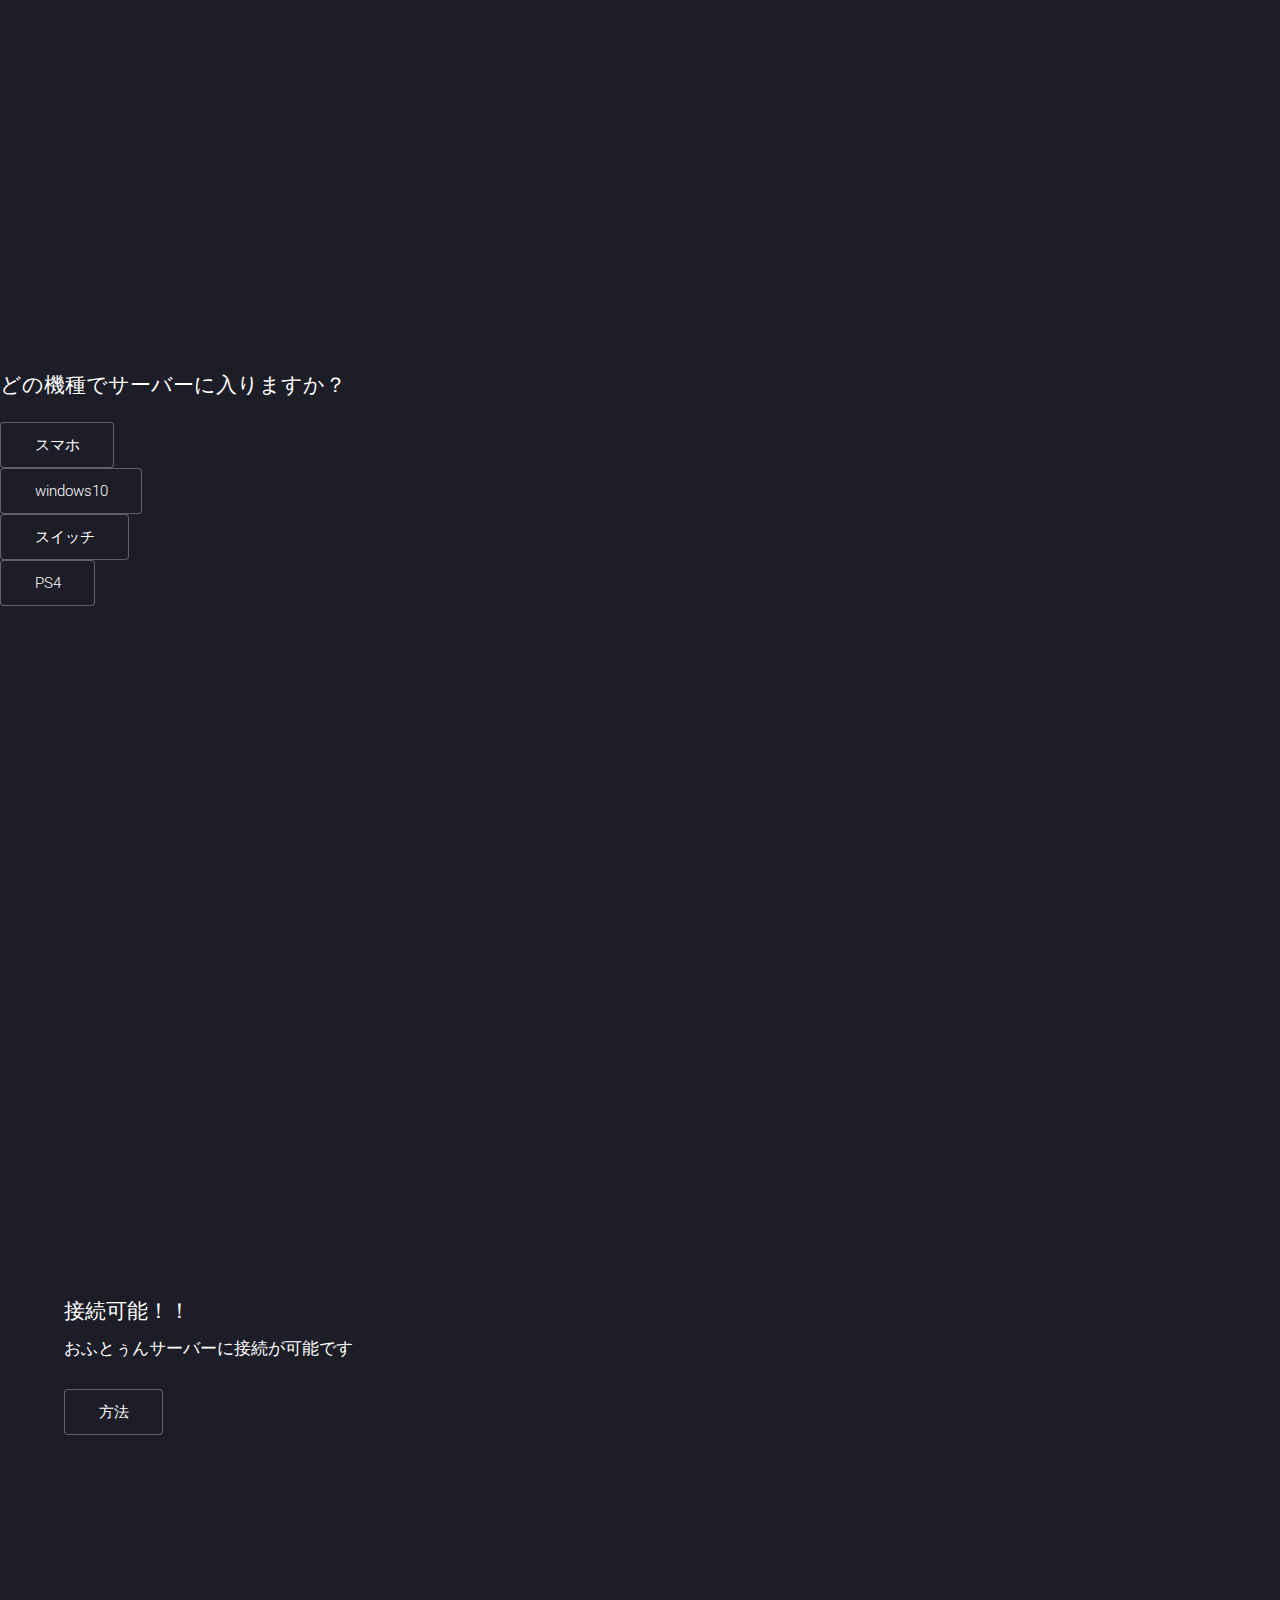
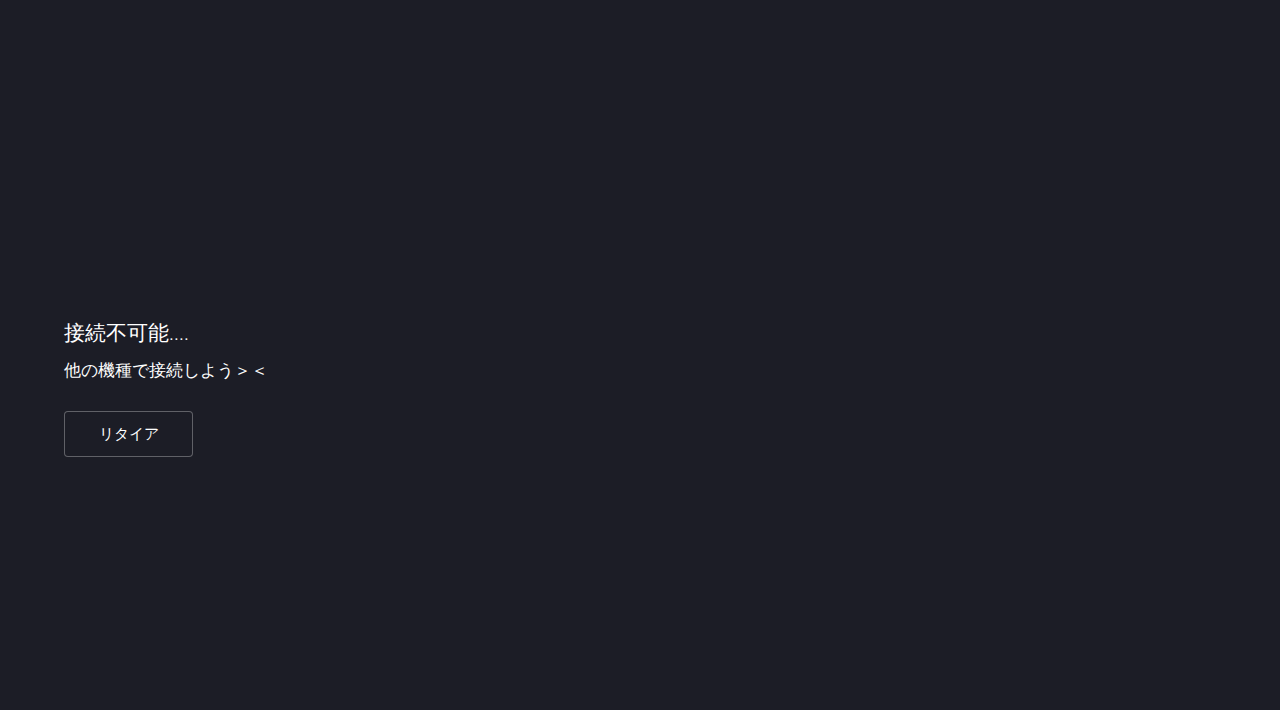
<file: rule.html>
<!DOCTYPE HTML>
<!--
	Landed by HTML5 UP
	html5up.net | @ajlkn
	Free for personal and commercial use under the CCA 3.0 license (html5up.net/license)
-->
<html>
	<head>
		<title>OfutonWebSite</title>
		<meta charset="utf-8" />
		<meta name="viewport" content="width=device-width, initial-scale=1, user-scalable=no" />
		<link rel="stylesheet" href="assets/css/main.css" />
		<noscript><link rel="stylesheet" href="assets/css/noscript.css" /></noscript>
	</head>
	<body class="is-preload landing">
		<div id="page-wrapper">

			<!-- Header -->
				<header id="header">
					<h1 id="logo"><a href="index.html">OfutonWebsite</a></h1>
					<nav id="nav">
						<ul>
							<li><a href="index.html">home</a></li>
							<li><a href="staff.html">運営</a></li>
							<li>
								<a href="#">その他</a>
								<ul>
									<li><a href="#">存在なし</a></li>

										</ul>
									</li>
								</ul>
							</li>
						</ul>
					</nav>
				</header>


								<div class="col-4 col-12-medium">
									<h2></h2>
									<h2><br></h2>
															<ul class="actions">
							<li><a href="link.html" class="button">Lobiなどのリンクを確認しよう</a></li>
							</ul>
									<h2>利用規約</h2>                 
									<p>とりあえずきけよな！！ｗｗｗ</p>
									<h3>利用規約に同意しますか？</h3>
									<li><a href="#doui" class="button">　同意します　</a></li>
									<li><a href="#douisinai" class="button">　同意しません　</a></li>
										<h2><br></h2>
										<h2><br></h2>
										<h2><br></h2>										
										<h2><br></h2>
										<h2><br></h2>
																		<section id="douisinai">
										<h2><br></h2>
										<h2><br></h2>										
										<h2><br></h2>
										<h3>同意しないとサーバーに入る事は許可できません</h3>
										<h2><br></h2>
										<h2><br></h2>
										<h2><br></h2>										
										<h2><br></h2>
										<h2><br></h2>										
										<h2><br></h2>
										<h2><br></h2>										
										<h2><br></h2>
										<h2><br></h2>										
										<h2><br></h2>
										<h2><br></h2>
									<section id="doui">
									<h3>どの機種でサーバーに入りますか？</h3>

									<li><a href="#one" class="button">スマホ</a></li><li><a href="#one" class="button">windows10</a></li><li><a href="#no" class="button">スイッチ</a></li><li><a href="#no" class="button">PS4</a></li>
								</div>
							</div>
						</div>
					</div>
				</section>
							<!-- One -->
							<section id="one">
					<div class="content">
						<div class="container">
							<div class="row">
								<div class="col-4 col-12-medium">
									<header>
										<h2><br></h2>
										<h2><br></h2>
										<h2><br></h2>
									    <h2><br></h2>
										<h2><br></h2>
										<h2><br></h2>
										<h2><br></h2>
										<h2><br></h2>
										<h2><br></h2>
										<h3>接続可能！！</h3>
										<p>おふとぅんサーバーに接続が可能です</p>
										<a href="#ok" class="button">方法</a></li>
										<p></p>
									</header>
								</div>
							</div>
						</div>
					</div>
				</section>
											<!-- One -->
							<section id="no">
					<div class="content">
						<div class="container">
							<div class="row">
								<div class="col-4 col-12-medium">
									<header>
                                        <h2><br></h2>
										<h2><br></h2>
										<h2><br></h2>
										<h2><br></h2>
										<h2><br></h2>
										<h2><br></h2>
										<h3>接続不可能....</h3>
										<p>他の機種で接続しよう＞＜</p>
										<a href="#" class="button">リタイア</a></li>
										<p></p>
																				<h2><br></h2>
										<h2><br></h2>
										<h2><br></h2>
									</header>
								</div>
							</div>
						</div>
					</div>
				</section>


		<!-- Scripts -->
			<script src="assets/js/jquery.min.js"></script>
			<script src="assets/js/jquery.scrolly.min.js"></script>
			<script src="assets/js/jquery.dropotron.min.js"></script>
			<script src="assets/js/jquery.scrollex.min.js"></script>
			<script src="assets/js/browser.min.js"></script>
			<script src="assets/js/breakpoints.min.js"></script>
			<script src="assets/js/util.js"></script>
			<script src="assets/js/main.js"></script>

	</body>
</html>
</file>
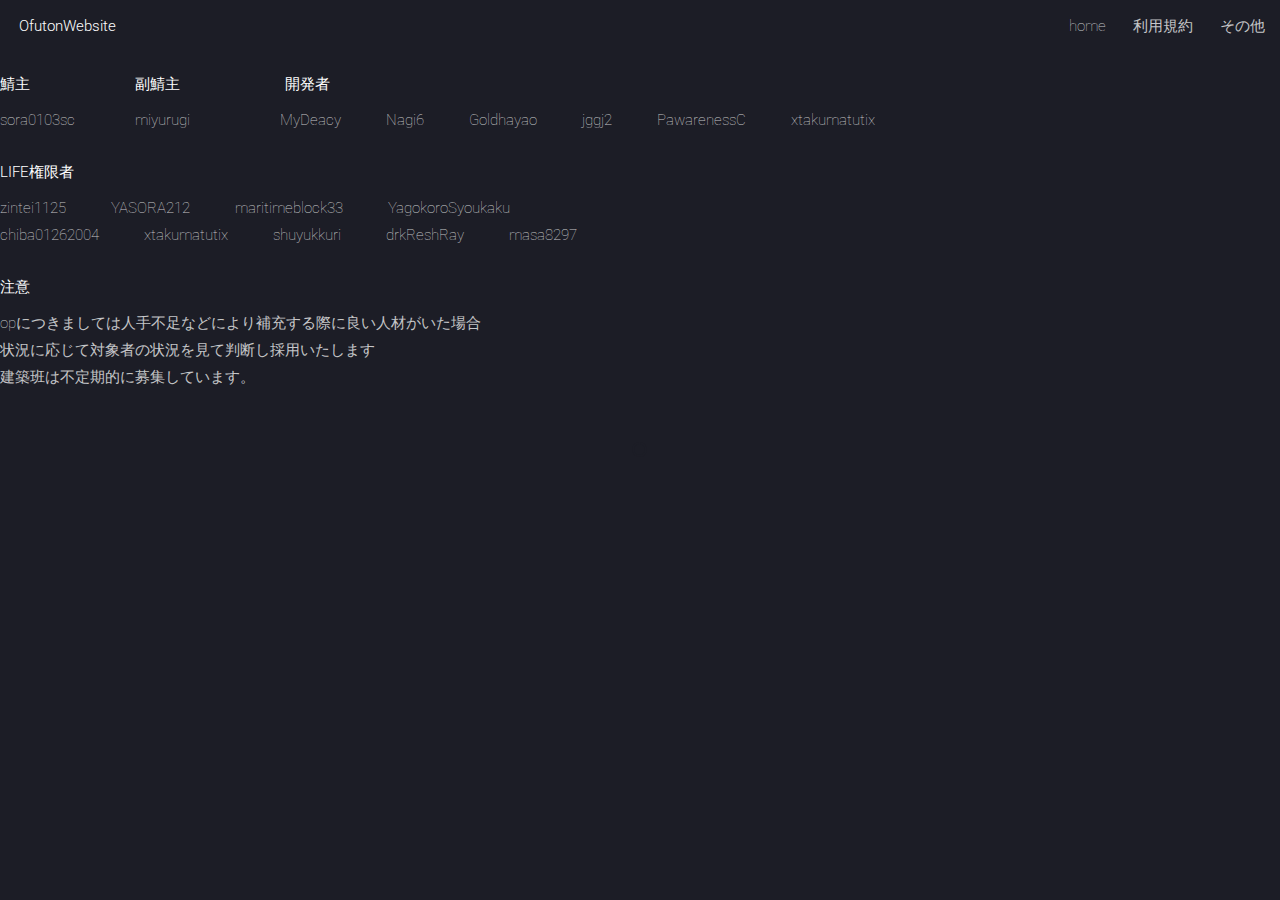
<file: staff.html>
<!DOCTYPE HTML>
<!--
	Landed by HTML5 UP
	html5up.net | @ajlkn
	Free for personal and commercial use under the CCA 3.0 license (html5up.net/license)
-->
<html>
	<head>
		<title>OfutonWebSite</title>
		<meta charset="utf-8" />
		<meta name="viewport" content="width=device-width, initial-scale=1, user-scalable=no" />
		<link rel="stylesheet" href="assets/css/main.css" />
		<noscript><link rel="stylesheet" href="assets/css/noscript.css" /></noscript>
	</head>
	<body class="is-preload landing">
		<div id="page-wrapper">

			<!-- Header -->
				<header id="header">
					<h1 id="logo"><a href="index.html">OfutonWebsite</a></h1>
					<nav id="nav">
						<ul>
							<li><a href="index.html">home</a></li>
							<li><a href="rule.html">利用規約</a></li>
							<li>
								<a href="#">その他</a>
								<ul>
									<li><a href="#">存在なし</a></li>

										</ul>
									</li>
								</ul>
							</li>
						</ul>
					</nav>
				</header>


								<div class="col-4 col-12-medium">
									<h2>　</h2>

									<h1>鯖主　　　　　　　副鯖主　　　　　　　開発者　　　　　　　</h1>                 
									<p>sora0103sc　　　　miyurugi　　　　　　MyDeacy　　　Nagi6　　　Goldhayao　　　jggj2　　　PawarenessC　　　xtakumatutix</p>

								</div>
								<div class="col-4 col-12-medium">
									<h1>LIFE権限者</h1> 
									<p>zintei1125　　　YASORA212　　　maritimeblock33　　　YagokoroSyoukaku<br>chiba01262004　　　xtakumatutix　　　shuyukkuri　　　drkReshRay　　　masa8297</p>


									<h1>注意</h1>
									<p>opにつきましては人手不足などにより補充する際に良い人材がいた場合<br>状況に応じて対象者の状況を見て判断し採用いたします<br>建築班は不定期的に募集しています。</p>

								</div>
							</div>
						</div>
					</div>
				</section>

		<!-- Scripts -->
			<script src="assets/js/jquery.min.js"></script>
			<script src="assets/js/jquery.scrolly.min.js"></script>
			<script src="assets/js/jquery.dropotron.min.js"></script>
			<script src="assets/js/jquery.scrollex.min.js"></script>
			<script src="assets/js/browser.min.js"></script>
			<script src="assets/js/breakpoints.min.js"></script>
			<script src="assets/js/util.js"></script>
			<script src="assets/js/main.js"></script>

	</body>
</html>
</file>
<file: assets/css/noscript.css>
/*
	Landed by HTML5 UP
	html5up.net | @ajlkn
	Free for personal and commercial use under the CCA 3.0 license (html5up.net/license)
*/

/* Loader */

	body.landing.is-preload:before {
		display: none;
	}

	body.landing.is-preload:after {
		display: none;
	}
</file>
<file: assets/css/main.css>
@import url("fontawesome-all.min.css");
@import url("https://fonts.googleapis.com/css?family=Roboto:100,300,100italic,300italic");

/*
	Landed by HTML5 UP
	html5up.net | @ajlkn
	Free for personal and commercial use under the CCA 3.0 license (html5up.net/license)
*/

html, body, div, span, applet, object,
iframe, h1, h2, h3, h4, h5, h6, p, blockquote,
pre, a, abbr, acronym, address, big, cite,
code, del, dfn, em, img, ins, kbd, q, s, samp,
small, strike, strong, sub, sup, tt, var, b,
u, i, center, dl, dt, dd, ol, ul, li, fieldset,
form, label, legend, table, caption, tbody,
tfoot, thead, tr, th, td, article, aside,
canvas, details, embed, figure, figcaption,
footer, header, hgroup, menu, nav, output, ruby,
section, summary, time, mark, audio, video {
	margin: 0;
	padding: 0;
	border: 0;
	font-size: 100%;
	font: inherit;
	vertical-align: baseline;}

article, aside, details, figcaption, figure,
footer, header, hgroup, menu, nav, section {
	display: block;}

body {
	line-height: 1;
}

ol, ul {
	list-style: none;
}

blockquote, q {
	quotes: none;
}

	blockquote:before, blockquote:after, q:before, q:after {
		content: '';
		content: none;
	}

table {
	border-collapse: collapse;
	border-spacing: 0;
}

body {
	-webkit-text-size-adjust: none;
}

mark {
	background-color: transparent;
	color: inherit;
}

input::-moz-focus-inner {
	border: 0;
	padding: 0;
}

input, select, textarea {
	-moz-appearance: none;
	-webkit-appearance: none;
	-ms-appearance: none;
	appearance: none;
}

/* Basic */

	html {
		box-sizing: border-box;
	}

	*, *:before, *:after {
		box-sizing: inherit;
	}

	html, body {
		background: #1c1d26;
	}

	body.is-preload *, body.is-preload *:before, body.is-preload *:after {
		-moz-animation: none !important;
		-webkit-animation: none !important;
		-ms-animation: none !important;
		animation: none !important;
		-moz-transition: none !important;
		-webkit-transition: none !important;
		-ms-transition: none !important;
		transition: none !important;
	}

	body, input, select, textarea {
		color: rgba(255, 255, 255, 0.75);
		font-family: "Roboto", Helvetica, sans-serif;
		font-size: 15pt;
		font-weight: 100;
		line-height: 1.75em;
	}

	a {
		-moz-transition: border-color 0.2s ease-in-out, color 0.2s ease-in-out;
		-webkit-transition: border-color 0.2s ease-in-out, color 0.2s ease-in-out;
		-ms-transition: border-color 0.2s ease-in-out, color 0.2s ease-in-out;
		transition: border-color 0.2s ease-in-out, color 0.2s ease-in-out;
		border-bottom: dotted 1px;
		color: #e44c65;
		text-decoration: none;
	}

		a:hover {
			color: #e44c65 !important;
			border-bottom-color: transparent;
		}

	strong, b {
		color: #ffffff;
		font-weight: 300;
	}

	em, i {
		font-style: italic;
	}

	p {
		margin: 0 0 2em 0;
	}

	h1, h2, h3, h4, h5, h6 {
		color: #ffffff;
		font-weight: 300;
		line-height: 1em;
		margin: 0 0 1em 0;
	}

		h1 a, h2 a, h3 a, h4 a, h5 a, h6 a {
			color: inherit;
			border: 0;
		}

	h2 {
		font-size: 2em;
		line-height: 1.5em;
		letter-spacing: -0.025em;
	}

	h3 {
		font-size: 1.35em;
		line-height: 1.5em;
	}

	h4 {
		font-size: 1.1em;
		line-height: 1.5em;
	}

	h5 {
		font-size: 0.9em;
		line-height: 1.5em;
	}

	h6 {
		font-size: 0.7em;
		line-height: 1.5em;
	}

	sub {
		font-size: 0.8em;
		position: relative;
		top: 0.5em;
	}

	sup {
		font-size: 0.8em;
		position: relative;
		top: -0.5em;
	}

	hr {
		border: 0;
		border-bottom: solid 1px rgba(255, 255, 255, 0.3);
		margin: 3em 0;
	}

		hr.major {
			margin: 4em 0;
		}

	blockquote {
		border-left: solid 4px rgba(255, 255, 255, 0.3);
		font-style: italic;
		margin: 0 0 2em 0;
		padding: 0.5em 0 0.5em 2em;
	}

	code {
		background: rgba(255, 255, 255, 0.075);
		border-radius: 4px;
		font-family: "Courier New", monospace;
		font-size: 0.9em;
		margin: 0 0.25em;
		padding: 0.25em 0.65em;
	}

	pre {
		-webkit-overflow-scrolling: touch;
		font-family: "Courier New", monospace;
		font-size: 0.9em;
		margin: 0 0 2em 0;
	}

		pre code {
			display: block;
			line-height: 1.75em;
			padding: 1em 1.5em;
			overflow-x: auto;
		}

	.align-left {
		text-align: left;
	}

	.align-center {
		text-align: center;
	}

	.align-right {
		text-align: right;
	}

/* Loader */

	@-moz-keyframes spinner-show {
		0% {
			opacity: 0;
		}

		100% {
			opacity: 1;
		}
	}

	@-webkit-keyframes spinner-show {
		0% {
			opacity: 0;
		}

		100% {
			opacity: 1;
		}
	}

	@-ms-keyframes spinner-show {
		0% {
			opacity: 0;
		}

		100% {
			opacity: 1;
		}
	}

	@keyframes spinner-show {
		0% {
			opacity: 0;
		}

		100% {
			opacity: 1;
		}
	}

	@-moz-keyframes spinner-hide {
		0% {
			color: rgba(255, 255, 255, 0.15);
			z-index: 100001;
			-moz-transform: scale(1) rotate(0deg);
			-webkit-transform: scale(1) rotate(0deg);
			-ms-transform: scale(1) rotate(0deg);
			transform: scale(1) rotate(0deg);
		}

		99% {
			color: #1c1d26;
			z-index: 100001;
			-moz-transform: scale(0.5) rotate(360deg);
			-webkit-transform: scale(0.5) rotate(360deg);
			-ms-transform: scale(0.5) rotate(360deg);
			transform: scale(0.5) rotate(360deg);
		}

		100% {
			color: #1c1d26;
			z-index: -1;
			-moz-transform: scale(0.5) rotate(360deg);
			-webkit-transform: scale(0.5) rotate(360deg);
			-ms-transform: scale(0.5) rotate(360deg);
			transform: scale(0.5) rotate(360deg);
		}
	}

	@-webkit-keyframes spinner-hide {
		0% {
			color: rgba(255, 255, 255, 0.15);
			z-index: 100001;
			-moz-transform: scale(1) rotate(0deg);
			-webkit-transform: scale(1) rotate(0deg);
			-ms-transform: scale(1) rotate(0deg);
			transform: scale(1) rotate(0deg);
		}

		99% {
			color: #1c1d26;
			z-index: 100001;
			-moz-transform: scale(0.5) rotate(360deg);
			-webkit-transform: scale(0.5) rotate(360deg);
			-ms-transform: scale(0.5) rotate(360deg);
			transform: scale(0.5) rotate(360deg);
		}

		100% {
			color: #1c1d26;
			z-index: -1;
			-moz-transform: scale(0.5) rotate(360deg);
			-webkit-transform: scale(0.5) rotate(360deg);
			-ms-transform: scale(0.5) rotate(360deg);
			transform: scale(0.5) rotate(360deg);
		}
	}

	@-ms-keyframes spinner-hide {
		0% {
			color: rgba(255, 255, 255, 0.15);
			z-index: 100001;
			-moz-transform: scale(1) rotate(0deg);
			-webkit-transform: scale(1) rotate(0deg);
			-ms-transform: scale(1) rotate(0deg);
			transform: scale(1) rotate(0deg);
		}

		99% {
			color: #1c1d26;
			z-index: 100001;
			-moz-transform: scale(0.5) rotate(360deg);
			-webkit-transform: scale(0.5) rotate(360deg);
			-ms-transform: scale(0.5) rotate(360deg);
			transform: scale(0.5) rotate(360deg);
		}

		100% {
			color: #1c1d26;
			z-index: -1;
			-moz-transform: scale(0.5) rotate(360deg);
			-webkit-transform: scale(0.5) rotate(360deg);
			-ms-transform: scale(0.5) rotate(360deg);
			transform: scale(0.5) rotate(360deg);
		}
	}

	@keyframes spinner-hide {
		0% {
			color: rgba(255, 255, 255, 0.15);
			z-index: 100001;
			-moz-transform: scale(1) rotate(0deg);
			-webkit-transform: scale(1) rotate(0deg);
			-ms-transform: scale(1) rotate(0deg);
			transform: scale(1) rotate(0deg);
		}

		99% {
			color: #1c1d26;
			z-index: 100001;
			-moz-transform: scale(0.5) rotate(360deg);
			-webkit-transform: scale(0.5) rotate(360deg);
			-ms-transform: scale(0.5) rotate(360deg);
			transform: scale(0.5) rotate(360deg);
		}

		100% {
			color: #1c1d26;
			z-index: -1;
			-moz-transform: scale(0.5) rotate(360deg);
			-webkit-transform: scale(0.5) rotate(360deg);
			-ms-transform: scale(0.5) rotate(360deg);
			transform: scale(0.5) rotate(360deg);
		}
	}

	@-moz-keyframes spinner-rotate {
		0% {
			-moz-transform: scale(1) rotate(0deg);
			-webkit-transform: scale(1) rotate(0deg);
			-ms-transform: scale(1) rotate(0deg);
			transform: scale(1) rotate(0deg);
		}

		100% {
			-moz-transform: scale(1) rotate(360deg);
			-webkit-transform: scale(1) rotate(360deg);
			-ms-transform: scale(1) rotate(360deg);
			transform: scale(1) rotate(360deg);
		}
	}

	@-webkit-keyframes spinner-rotate {
		0% {
			-moz-transform: scale(1) rotate(0deg);
			-webkit-transform: scale(1) rotate(0deg);
			-ms-transform: scale(1) rotate(0deg);
			transform: scale(1) rotate(0deg);
		}

		100% {
			-moz-transform: scale(1) rotate(360deg);
			-webkit-transform: scale(1) rotate(360deg);
			-ms-transform: scale(1) rotate(360deg);
			transform: scale(1) rotate(360deg);
		}
	}

	@-ms-keyframes spinner-rotate {
		0% {
			-moz-transform: scale(1) rotate(0deg);
			-webkit-transform: scale(1) rotate(0deg);
			-ms-transform: scale(1) rotate(0deg);
			transform: scale(1) rotate(0deg);
		}

		100% {
			-moz-transform: scale(1) rotate(360deg);
			-webkit-transform: scale(1) rotate(360deg);
			-ms-transform: scale(1) rotate(360deg);
			transform: scale(1) rotate(360deg);
		}
	}

	@keyframes spinner-rotate {
		0% {
			-moz-transform: scale(1) rotate(0deg);
			-webkit-transform: scale(1) rotate(0deg);
			-ms-transform: scale(1) rotate(0deg);
			transform: scale(1) rotate(0deg);
		}

		100% {
			-moz-transform: scale(1) rotate(360deg);
			-webkit-transform: scale(1) rotate(360deg);
			-ms-transform: scale(1) rotate(360deg);
			transform: scale(1) rotate(360deg);
		}
	}

	@-moz-keyframes overlay-hide {
		0% {
			opacity: 1;
			z-index: 100000;
		}

		15% {
			opacity: 1;
			z-index: 100000;
		}

		99% {
			opacity: 0;
			z-index: 100000;
		}

		100% {
			opacity: 0;
			z-index: -1;
		}
	}

	@-webkit-keyframes overlay-hide {
		0% {
			opacity: 1;
			z-index: 100000;
		}

		15% {
			opacity: 1;
			z-index: 100000;
		}

		99% {
			opacity: 0;
			z-index: 100000;
		}

		100% {
			opacity: 0;
			z-index: -1;
		}
	}

	@-ms-keyframes overlay-hide {
		0% {
			opacity: 1;
			z-index: 100000;
		}

		15% {
			opacity: 1;
			z-index: 100000;
		}

		99% {
			opacity: 0;
			z-index: 100000;
		}

		100% {
			opacity: 0;
			z-index: -1;
		}
	}

	@keyframes overlay-hide {
		0% {
			opacity: 1;
			z-index: 100000;
		}

		15% {
			opacity: 1;
			z-index: 100000;
		}

		99% {
			opacity: 0;
			z-index: 100000;
		}

		100% {
			opacity: 0;
			z-index: -1;
		}
	}

	body.landing {
		text-decoration: none;
	}

		body.landing:before {
			-moz-osx-font-smoothing: grayscale;
			-webkit-font-smoothing: antialiased;
			display: inline-block;
			font-style: normal;
			font-variant: normal;
			text-rendering: auto;
			line-height: 1;
			text-transform: none !important;
			font-family: 'Font Awesome 5 Free';
			font-weight: 900;
		}

		body.landing:before {
			-moz-animation: spinner-show 1.5s 1 0.25s ease forwards, spinner-hide 0.25s ease-in-out forwards !important;
			-webkit-animation: spinner-show 1.5s 1 0.25s ease forwards, spinner-hide 0.25s ease-in-out forwards !important;
			-ms-animation: spinner-show 1.5s 1 0.25s ease forwards, spinner-hide 0.25s ease-in-out forwards !important;
			animation: spinner-show 1.5s 1 0.25s ease forwards, spinner-hide 0.25s ease-in-out forwards !important;
			-moz-transform-origin: 50% 50%;
			-webkit-transform-origin: 50% 50%;
			-ms-transform-origin: 50% 50%;
			transform-origin: 50% 50%;
			color: rgba(255, 255, 255, 0.15);
			content: '\f1ce';
			cursor: default;
			display: block;
			font-size: 2em;
			height: 2em;
			left: 50%;
			line-height: 2em;
			margin: -1em 0 0 -1em;
			opacity: 0;
			position: fixed;
			text-align: center;
			top: 50%;
			width: 2em;
			z-index: -1;
		}

		body.landing:after {
			-moz-animation: overlay-hide 1.5s ease-in forwards !important;
			-webkit-animation: overlay-hide 1.5s ease-in forwards !important;
			-ms-animation: overlay-hide 1.5s ease-in forwards !important;
			animation: overlay-hide 1.5s ease-in forwards !important;
			background: #1c1d26;
			content: '';
			display: block;
			height: 100%;
			left: 0;
			opacity: 0;
			position: fixed;
			top: 0;
			width: 100%;
			z-index: -1;
		}

		body.landing.is-preload:before {
			-moz-animation: spinner-show 1.5s 1 0.25s ease forwards, spinner-rotate 0.75s infinite linear !important;
			-webkit-animation: spinner-show 1.5s 1 0.25s ease forwards, spinner-rotate 0.75s infinite linear !important;
			-ms-animation: spinner-show 1.5s 1 0.25s ease forwards, spinner-rotate 0.75s infinite linear !important;
			animation: spinner-show 1.5s 1 0.25s ease forwards, spinner-rotate 0.75s infinite linear !important;
			z-index: 100001;
		}

		body.landing.is-preload:after {
			-moz-animation: none !important;
			-webkit-animation: none !important;
			-ms-animation: none !important;
			animation: none !important;
			opacity: 1;
			z-index: 100000;
		}

	@media (-webkit-min-device-pixel-ratio: 2) {

		body.landing:before {
			line-height: 2.025em;
		}

	}

/* Container */

	.container {
		margin: 0 auto;
		max-width: calc(100% - 4em);
		width: 70em;
	}

		.container.xsmall {
			width: 17.5em;
		}

		.container.small {
			width: 35em;
		}

		.container.medium {
			width: 52.5em;
		}

		.container.large {
			width: 87.5em;
		}

		.container.xlarge {
			width: 105em;
		}

		.container.max {
			width: 100%;
		}

		@media screen and (max-width: 1280px) {

			.container {
				width: 90%;
				max-width: 100%;
			}

		}

		@media screen and (max-width: 980px) {

			.container {
				width: 100% !important;
			}

		}

/* Row */

	.row {
		display: flex;
		flex-wrap: wrap;
		box-sizing: border-box;
		align-items: stretch;
	}

		.row > * {
			box-sizing: border-box;
		}

		.row.gtr-uniform > * > :last-child {
			margin-bottom: 0;
		}

		.row.aln-left {
			justify-content: flex-start;
		}

		.row.aln-center {
			justify-content: center;
		}

		.row.aln-right {
			justify-content: flex-end;
		}

		.row.aln-top {
			align-items: flex-start;
		}

		.row.aln-middle {
			align-items: center;
		}

		.row.aln-bottom {
			align-items: flex-end;
		}

		.row > .imp {
			order: -1;
		}

		.row > .col-1 {
			width: 8.33333%;
		}

		.row > .off-1 {
			margin-left: 8.33333%;
		}

		.row > .col-2 {
			width: 16.66667%;
		}

		.row > .off-2 {
			margin-left: 16.66667%;
		}

		.row > .col-3 {
			width: 25%;
		}

		.row > .off-3 {
			margin-left: 25%;
		}

		.row > .col-4 {
			width: 33.33333%;
		}

		.row > .off-4 {
			margin-left: 33.33333%;
		}

		.row > .col-5 {
			width: 41.66667%;
		}

		.row > .off-5 {
			margin-left: 41.66667%;
		}

		.row > .col-6 {
			width: 50%;
		}

		.row > .off-6 {
			margin-left: 50%;
		}

		.row > .col-7 {
			width: 58.33333%;
		}

		.row > .off-7 {
			margin-left: 58.33333%;
		}

		.row > .col-8 {
			width: 66.66667%;
		}

		.row > .off-8 {
			margin-left: 66.66667%;
		}

		.row > .col-9 {
			width: 75%;
		}

		.row > .off-9 {
			margin-left: 75%;
		}

		.row > .col-10 {
			width: 83.33333%;
		}

		.row > .off-10 {
			margin-left: 83.33333%;
		}

		.row > .col-11 {
			width: 91.66667%;
		}

		.row > .off-11 {
			margin-left: 91.66667%;
		}

		.row > .col-12 {
			width: 100%;
		}

		.row > .off-12 {
			margin-left: 100%;
		}

		.row.gtr-0 {
			margin-top: 0;
			margin-left: 0em;
		}

			.row.gtr-0 > * {
				padding: 0 0 0 0em;
			}

			.row.gtr-0.gtr-uniform {
				margin-top: 0em;
			}

				.row.gtr-0.gtr-uniform > * {
					padding-top: 0em;
				}

		.row.gtr-25 {
			margin-top: 0;
			margin-left: -0.625em;
		}

			.row.gtr-25 > * {
				padding: 0 0 0 0.625em;
			}

			.row.gtr-25.gtr-uniform {
				margin-top: -0.625em;
			}

				.row.gtr-25.gtr-uniform > * {
					padding-top: 0.625em;
				}

		.row.gtr-50 {
			margin-top: 0;
			margin-left: -1.25em;
		}

			.row.gtr-50 > * {
				padding: 0 0 0 1.25em;
			}

			.row.gtr-50.gtr-uniform {
				margin-top: -1.25em;
			}

				.row.gtr-50.gtr-uniform > * {
					padding-top: 1.25em;
				}

		.row {
			margin-top: 0;
			margin-left: -2.5em;
		}

			.row > * {
				padding: 0 0 0 2.5em;
			}

			.row.gtr-uniform {
				margin-top: -2.5em;
			}

				.row.gtr-uniform > * {
					padding-top: 2.5em;
				}

		.row.gtr-150 {
			margin-top: 0;
			margin-left: -3.75em;
		}

			.row.gtr-150 > * {
				padding: 0 0 0 3.75em;
			}

			.row.gtr-150.gtr-uniform {
				margin-top: -3.75em;
			}

				.row.gtr-150.gtr-uniform > * {
					padding-top: 3.75em;
				}

		.row.gtr-200 {
			margin-top: 0;
			margin-left: -5em;
		}

			.row.gtr-200 > * {
				padding: 0 0 0 5em;
			}

			.row.gtr-200.gtr-uniform {
				margin-top: -5em;
			}

				.row.gtr-200.gtr-uniform > * {
					padding-top: 5em;
				}

		@media screen and (max-width: 1680px) {

			.row {
				display: flex;
				flex-wrap: wrap;
				box-sizing: border-box;
				align-items: stretch;
			}

				.row > * {
					box-sizing: border-box;
				}

				.row.gtr-uniform > * > :last-child {
					margin-bottom: 0;
				}

				.row.aln-left {
					justify-content: flex-start;
				}

				.row.aln-center {
					justify-content: center;
				}

				.row.aln-right {
					justify-content: flex-end;
				}

				.row.aln-top {
					align-items: flex-start;
				}

				.row.aln-middle {
					align-items: center;
				}

				.row.aln-bottom {
					align-items: flex-end;
				}

				.row > .imp-xlarge {
					order: -1;
				}

				.row > .col-1-xlarge {
					width: 8.33333%;
				}

				.row > .off-1-xlarge {
					margin-left: 8.33333%;
				}

				.row > .col-2-xlarge {
					width: 16.66667%;
				}

				.row > .off-2-xlarge {
					margin-left: 16.66667%;
				}

				.row > .col-3-xlarge {
					width: 25%;
				}

				.row > .off-3-xlarge {
					margin-left: 25%;
				}

				.row > .col-4-xlarge {
					width: 33.33333%;
				}

				.row > .off-4-xlarge {
					margin-left: 33.33333%;
				}

				.row > .col-5-xlarge {
					width: 41.66667%;
				}

				.row > .off-5-xlarge {
					margin-left: 41.66667%;
				}

				.row > .col-6-xlarge {
					width: 50%;
				}

				.row > .off-6-xlarge {
					margin-left: 50%;
				}

				.row > .col-7-xlarge {
					width: 58.33333%;
				}

				.row > .off-7-xlarge {
					margin-left: 58.33333%;
				}

				.row > .col-8-xlarge {
					width: 66.66667%;
				}

				.row > .off-8-xlarge {
					margin-left: 66.66667%;
				}

				.row > .col-9-xlarge {
					width: 75%;
				}

				.row > .off-9-xlarge {
					margin-left: 75%;
				}

				.row > .col-10-xlarge {
					width: 83.33333%;
				}

				.row > .off-10-xlarge {
					margin-left: 83.33333%;
				}

				.row > .col-11-xlarge {
					width: 91.66667%;
				}

				.row > .off-11-xlarge {
					margin-left: 91.66667%;
				}

				.row > .col-12-xlarge {
					width: 100%;
				}

				.row > .off-12-xlarge {
					margin-left: 100%;
				}

				.row.gtr-0 {
					margin-top: 0;
					margin-left: 0em;
				}

					.row.gtr-0 > * {
						padding: 0 0 0 0em;
					}

					.row.gtr-0.gtr-uniform {
						margin-top: 0em;
					}

						.row.gtr-0.gtr-uniform > * {
							padding-top: 0em;
						}

				.row.gtr-25 {
					margin-top: 0;
					margin-left: -0.625em;
				}

					.row.gtr-25 > * {
						padding: 0 0 0 0.625em;
					}

					.row.gtr-25.gtr-uniform {
						margin-top: -0.625em;
					}

						.row.gtr-25.gtr-uniform > * {
							padding-top: 0.625em;
						}

				.row.gtr-50 {
					margin-top: 0;
					margin-left: -1.25em;
				}

					.row.gtr-50 > * {
						padding: 0 0 0 1.25em;
					}

					.row.gtr-50.gtr-uniform {
						margin-top: -1.25em;
					}

						.row.gtr-50.gtr-uniform > * {
							padding-top: 1.25em;
						}

				.row {
					margin-top: 0;
					margin-left: -2.5em;
				}

					.row > * {
						padding: 0 0 0 2.5em;
					}

					.row.gtr-uniform {
						margin-top: -2.5em;
					}

						.row.gtr-uniform > * {
							padding-top: 2.5em;
						}

				.row.gtr-150 {
					margin-top: 0;
					margin-left: -3.75em;
				}

					.row.gtr-150 > * {
						padding: 0 0 0 3.75em;
					}

					.row.gtr-150.gtr-uniform {
						margin-top: -3.75em;
					}

						.row.gtr-150.gtr-uniform > * {
							padding-top: 3.75em;
						}

				.row.gtr-200 {
					margin-top: 0;
					margin-left: -5em;
				}

					.row.gtr-200 > * {
						padding: 0 0 0 5em;
					}

					.row.gtr-200.gtr-uniform {
						margin-top: -5em;
					}

						.row.gtr-200.gtr-uniform > * {
							padding-top: 5em;
						}

		}

		@media screen and (max-width: 1280px) {

			.row {
				display: flex;
				flex-wrap: wrap;
				box-sizing: border-box;
				align-items: stretch;
			}

				.row > * {
					box-sizing: border-box;
				}

				.row.gtr-uniform > * > :last-child {
					margin-bottom: 0;
				}

				.row.aln-left {
					justify-content: flex-start;
				}

				.row.aln-center {
					justify-content: center;
				}

				.row.aln-right {
					justify-content: flex-end;
				}

				.row.aln-top {
					align-items: flex-start;
				}

				.row.aln-middle {
					align-items: center;
				}

				.row.aln-bottom {
					align-items: flex-end;
				}

				.row > .imp-large {
					order: -1;
				}

				.row > .col-1-large {
					width: 8.33333%;
				}

				.row > .off-1-large {
					margin-left: 8.33333%;
				}

				.row > .col-2-large {
					width: 16.66667%;
				}

				.row > .off-2-large {
					margin-left: 16.66667%;
				}

				.row > .col-3-large {
					width: 25%;
				}

				.row > .off-3-large {
					margin-left: 25%;
				}

				.row > .col-4-large {
					width: 33.33333%;
				}

				.row > .off-4-large {
					margin-left: 33.33333%;
				}

				.row > .col-5-large {
					width: 41.66667%;
				}

				.row > .off-5-large {
					margin-left: 41.66667%;
				}

				.row > .col-6-large {
					width: 50%;
				}

				.row > .off-6-large {
					margin-left: 50%;
				}

				.row > .col-7-large {
					width: 58.33333%;
				}

				.row > .off-7-large {
					margin-left: 58.33333%;
				}

				.row > .col-8-large {
					width: 66.66667%;
				}

				.row > .off-8-large {
					margin-left: 66.66667%;
				}

				.row > .col-9-large {
					width: 75%;
				}

				.row > .off-9-large {
					margin-left: 75%;
				}

				.row > .col-10-large {
					width: 83.33333%;
				}

				.row > .off-10-large {
					margin-left: 83.33333%;
				}

				.row > .col-11-large {
					width: 91.66667%;
				}

				.row > .off-11-large {
					margin-left: 91.66667%;
				}

				.row > .col-12-large {
					width: 100%;
				}

				.row > .off-12-large {
					margin-left: 100%;
				}

				.row.gtr-0 {
					margin-top: 0;
					margin-left: 0em;
				}

					.row.gtr-0 > * {
						padding: 0 0 0 0em;
					}

					.row.gtr-0.gtr-uniform {
						margin-top: 0em;
					}

						.row.gtr-0.gtr-uniform > * {
							padding-top: 0em;
						}

				.row.gtr-25 {
					margin-top: 0;
					margin-left: -0.625em;
				}

					.row.gtr-25 > * {
						padding: 0 0 0 0.625em;
					}

					.row.gtr-25.gtr-uniform {
						margin-top: -0.625em;
					}

						.row.gtr-25.gtr-uniform > * {
							padding-top: 0.625em;
						}

				.row.gtr-50 {
					margin-top: 0;
					margin-left: -1.25em;
				}

					.row.gtr-50 > * {
						padding: 0 0 0 1.25em;
					}

					.row.gtr-50.gtr-uniform {
						margin-top: -1.25em;
					}

						.row.gtr-50.gtr-uniform > * {
							padding-top: 1.25em;
						}

				.row {
					margin-top: 0;
					margin-left: -2.5em;
				}

					.row > * {
						padding: 0 0 0 2.5em;
					}

					.row.gtr-uniform {
						margin-top: -2.5em;
					}

						.row.gtr-uniform > * {
							padding-top: 2.5em;
						}

				.row.gtr-150 {
					margin-top: 0;
					margin-left: -3.75em;
				}

					.row.gtr-150 > * {
						padding: 0 0 0 3.75em;
					}

					.row.gtr-150.gtr-uniform {
						margin-top: -3.75em;
					}

						.row.gtr-150.gtr-uniform > * {
							padding-top: 3.75em;
						}

				.row.gtr-200 {
					margin-top: 0;
					margin-left: -5em;
				}

					.row.gtr-200 > * {
						padding: 0 0 0 5em;
					}

					.row.gtr-200.gtr-uniform {
						margin-top: -5em;
					}

						.row.gtr-200.gtr-uniform > * {
							padding-top: 5em;
						}

		}

		@media screen and (max-width: 980px) {

			.row {
				display: flex;
				flex-wrap: wrap;
				box-sizing: border-box;
				align-items: stretch;
			}

				.row > * {
					box-sizing: border-box;
				}

				.row.gtr-uniform > * > :last-child {
					margin-bottom: 0;
				}

				.row.aln-left {
					justify-content: flex-start;
				}

				.row.aln-center {
					justify-content: center;
				}

				.row.aln-right {
					justify-content: flex-end;
				}

				.row.aln-top {
					align-items: flex-start;
				}

				.row.aln-middle {
					align-items: center;
				}

				.row.aln-bottom {
					align-items: flex-end;
				}

				.row > .imp-medium {
					order: -1;
				}

				.row > .col-1-medium {
					width: 8.33333%;
				}

				.row > .off-1-medium {
					margin-left: 8.33333%;
				}

				.row > .col-2-medium {
					width: 16.66667%;
				}

				.row > .off-2-medium {
					margin-left: 16.66667%;
				}

				.row > .col-3-medium {
					width: 25%;
				}

				.row > .off-3-medium {
					margin-left: 25%;
				}

				.row > .col-4-medium {
					width: 33.33333%;
				}

				.row > .off-4-medium {
					margin-left: 33.33333%;
				}

				.row > .col-5-medium {
					width: 41.66667%;
				}

				.row > .off-5-medium {
					margin-left: 41.66667%;
				}

				.row > .col-6-medium {
					width: 50%;
				}

				.row > .off-6-medium {
					margin-left: 50%;
				}

				.row > .col-7-medium {
					width: 58.33333%;
				}

				.row > .off-7-medium {
					margin-left: 58.33333%;
				}

				.row > .col-8-medium {
					width: 66.66667%;
				}

				.row > .off-8-medium {
					margin-left: 66.66667%;
				}

				.row > .col-9-medium {
					width: 75%;
				}

				.row > .off-9-medium {
					margin-left: 75%;
				}

				.row > .col-10-medium {
					width: 83.33333%;
				}

				.row > .off-10-medium {
					margin-left: 83.33333%;
				}

				.row > .col-11-medium {
					width: 91.66667%;
				}

				.row > .off-11-medium {
					margin-left: 91.66667%;
				}

				.row > .col-12-medium {
					width: 100%;
				}

				.row > .off-12-medium {
					margin-left: 100%;
				}

				.row.gtr-0 {
					margin-top: 0;
					margin-left: 0em;
				}

					.row.gtr-0 > * {
						padding: 0 0 0 0em;
					}

					.row.gtr-0.gtr-uniform {
						margin-top: 0em;
					}

						.row.gtr-0.gtr-uniform > * {
							padding-top: 0em;
						}

				.row.gtr-25 {
					margin-top: 0;
					margin-left: -0.625em;
				}

					.row.gtr-25 > * {
						padding: 0 0 0 0.625em;
					}

					.row.gtr-25.gtr-uniform {
						margin-top: -0.625em;
					}

						.row.gtr-25.gtr-uniform > * {
							padding-top: 0.625em;
						}

				.row.gtr-50 {
					margin-top: 0;
					margin-left: -1.25em;
				}

					.row.gtr-50 > * {
						padding: 0 0 0 1.25em;
					}

					.row.gtr-50.gtr-uniform {
						margin-top: -1.25em;
					}

						.row.gtr-50.gtr-uniform > * {
							padding-top: 1.25em;
						}

				.row {
					margin-top: 0;
					margin-left: -2.5em;
				}

					.row > * {
						padding: 0 0 0 2.5em;
					}

					.row.gtr-uniform {
						margin-top: -2.5em;
					}

						.row.gtr-uniform > * {
							padding-top: 2.5em;
						}

				.row.gtr-150 {
					margin-top: 0;
					margin-left: -3.75em;
				}

					.row.gtr-150 > * {
						padding: 0 0 0 3.75em;
					}

					.row.gtr-150.gtr-uniform {
						margin-top: -3.75em;
					}

						.row.gtr-150.gtr-uniform > * {
							padding-top: 3.75em;
						}

				.row.gtr-200 {
					margin-top: 0;
					margin-left: -5em;
				}

					.row.gtr-200 > * {
						padding: 0 0 0 5em;
					}

					.row.gtr-200.gtr-uniform {
						margin-top: -5em;
					}

						.row.gtr-200.gtr-uniform > * {
							padding-top: 5em;
						}

		}

		@media screen and (max-width: 736px) {

			.row {
				display: flex;
				flex-wrap: wrap;
				box-sizing: border-box;
				align-items: stretch;
			}

				.row > * {
					box-sizing: border-box;
				}

				.row.gtr-uniform > * > :last-child {
					margin-bottom: 0;
				}

				.row.aln-left {
					justify-content: flex-start;
				}

				.row.aln-center {
					justify-content: center;
				}

				.row.aln-right {
					justify-content: flex-end;
				}

				.row.aln-top {
					align-items: flex-start;
				}

				.row.aln-middle {
					align-items: center;
				}

				.row.aln-bottom {
					align-items: flex-end;
				}

				.row > .imp-small {
					order: -1;
				}

				.row > .col-1-small {
					width: 8.33333%;
				}

				.row > .off-1-small {
					margin-left: 8.33333%;
				}

				.row > .col-2-small {
					width: 16.66667%;
				}

				.row > .off-2-small {
					margin-left: 16.66667%;
				}

				.row > .col-3-small {
					width: 25%;
				}

				.row > .off-3-small {
					margin-left: 25%;
				}

				.row > .col-4-small {
					width: 33.33333%;
				}

				.row > .off-4-small {
					margin-left: 33.33333%;
				}

				.row > .col-5-small {
					width: 41.66667%;
				}

				.row > .off-5-small {
					margin-left: 41.66667%;
				}

				.row > .col-6-small {
					width: 50%;
				}

				.row > .off-6-small {
					margin-left: 50%;
				}

				.row > .col-7-small {
					width: 58.33333%;
				}

				.row > .off-7-small {
					margin-left: 58.33333%;
				}

				.row > .col-8-small {
					width: 66.66667%;
				}

				.row > .off-8-small {
					margin-left: 66.66667%;
				}

				.row > .col-9-small {
					width: 75%;
				}

				.row > .off-9-small {
					margin-left: 75%;
				}

				.row > .col-10-small {
					width: 83.33333%;
				}

				.row > .off-10-small {
					margin-left: 83.33333%;
				}

				.row > .col-11-small {
					width: 91.66667%;
				}

				.row > .off-11-small {
					margin-left: 91.66667%;
				}

				.row > .col-12-small {
					width: 100%;
				}

				.row > .off-12-small {
					margin-left: 100%;
				}

				.row.gtr-0 {
					margin-top: 0;
					margin-left: 0em;
				}

					.row.gtr-0 > * {
						padding: 0 0 0 0em;
					}

					.row.gtr-0.gtr-uniform {
						margin-top: 0em;
					}

						.row.gtr-0.gtr-uniform > * {
							padding-top: 0em;
						}

				.row.gtr-25 {
					margin-top: 0;
					margin-left: -0.625em;
				}

					.row.gtr-25 > * {
						padding: 0 0 0 0.625em;
					}

					.row.gtr-25.gtr-uniform {
						margin-top: -0.625em;
					}

						.row.gtr-25.gtr-uniform > * {
							padding-top: 0.625em;
						}

				.row.gtr-50 {
					margin-top: 0;
					margin-left: -1.25em;
				}

					.row.gtr-50 > * {
						padding: 0 0 0 1.25em;
					}

					.row.gtr-50.gtr-uniform {
						margin-top: -1.25em;
					}

						.row.gtr-50.gtr-uniform > * {
							padding-top: 1.25em;
						}

				.row {
					margin-top: 0;
					margin-left: -2.5em;
				}

					.row > * {
						padding: 0 0 0 2.5em;
					}

					.row.gtr-uniform {
						margin-top: -2.5em;
					}

						.row.gtr-uniform > * {
							padding-top: 2.5em;
						}

				.row.gtr-150 {
					margin-top: 0;
					margin-left: -3.75em;
				}

					.row.gtr-150 > * {
						padding: 0 0 0 3.75em;
					}

					.row.gtr-150.gtr-uniform {
						margin-top: -3.75em;
					}

						.row.gtr-150.gtr-uniform > * {
							padding-top: 3.75em;
						}

				.row.gtr-200 {
					margin-top: 0;
					margin-left: -5em;
				}

					.row.gtr-200 > * {
						padding: 0 0 0 5em;
					}

					.row.gtr-200.gtr-uniform {
						margin-top: -5em;
					}

						.row.gtr-200.gtr-uniform > * {
							padding-top: 5em;
						}

		}

		@media screen and (max-width: 480px) {

			.row {
				display: flex;
				flex-wrap: wrap;
				box-sizing: border-box;
				align-items: stretch;
			}

				.row > * {
					box-sizing: border-box;
				}

				.row.gtr-uniform > * > :last-child {
					margin-bottom: 0;
				}

				.row.aln-left {
					justify-content: flex-start;
				}

				.row.aln-center {
					justify-content: center;
				}

				.row.aln-right {
					justify-content: flex-end;
				}

				.row.aln-top {
					align-items: flex-start;
				}

				.row.aln-middle {
					align-items: center;
				}

				.row.aln-bottom {
					align-items: flex-end;
				}

				.row > .imp-xsmall {
					order: -1;
				}

				.row > .col-1-xsmall {
					width: 8.33333%;
				}

				.row > .off-1-xsmall {
					margin-left: 8.33333%;
				}

				.row > .col-2-xsmall {
					width: 16.66667%;
				}

				.row > .off-2-xsmall {
					margin-left: 16.66667%;
				}

				.row > .col-3-xsmall {
					width: 25%;
				}

				.row > .off-3-xsmall {
					margin-left: 25%;
				}

				.row > .col-4-xsmall {
					width: 33.33333%;
				}

				.row > .off-4-xsmall {
					margin-left: 33.33333%;
				}

				.row > .col-5-xsmall {
					width: 41.66667%;
				}

				.row > .off-5-xsmall {
					margin-left: 41.66667%;
				}

				.row > .col-6-xsmall {
					width: 50%;
				}

				.row > .off-6-xsmall {
					margin-left: 50%;
				}

				.row > .col-7-xsmall {
					width: 58.33333%;
				}

				.row > .off-7-xsmall {
					margin-left: 58.33333%;
				}

				.row > .col-8-xsmall {
					width: 66.66667%;
				}

				.row > .off-8-xsmall {
					margin-left: 66.66667%;
				}

				.row > .col-9-xsmall {
					width: 75%;
				}

				.row > .off-9-xsmall {
					margin-left: 75%;
				}

				.row > .col-10-xsmall {
					width: 83.33333%;
				}

				.row > .off-10-xsmall {
					margin-left: 83.33333%;
				}

				.row > .col-11-xsmall {
					width: 91.66667%;
				}

				.row > .off-11-xsmall {
					margin-left: 91.66667%;
				}

				.row > .col-12-xsmall {
					width: 100%;
				}

				.row > .off-12-xsmall {
					margin-left: 100%;
				}

				.row.gtr-0 {
					margin-top: 0;
					margin-left: 0em;
				}

					.row.gtr-0 > * {
						padding: 0 0 0 0em;
					}

					.row.gtr-0.gtr-uniform {
						margin-top: 0em;
					}

						.row.gtr-0.gtr-uniform > * {
							padding-top: 0em;
						}

				.row.gtr-25 {
					margin-top: 0;
					margin-left: -0.625em;
				}

					.row.gtr-25 > * {
						padding: 0 0 0 0.625em;
					}

					.row.gtr-25.gtr-uniform {
						margin-top: -0.625em;
					}

						.row.gtr-25.gtr-uniform > * {
							padding-top: 0.625em;
						}

				.row.gtr-50 {
					margin-top: 0;
					margin-left: -1.25em;
				}

					.row.gtr-50 > * {
						padding: 0 0 0 1.25em;
					}

					.row.gtr-50.gtr-uniform {
						margin-top: -1.25em;
					}

						.row.gtr-50.gtr-uniform > * {
							padding-top: 1.25em;
						}

				.row {
					margin-top: 0;
					margin-left: -2.5em;
				}

					.row > * {
						padding: 0 0 0 2.5em;
					}

					.row.gtr-uniform {
						margin-top: -2.5em;
					}

						.row.gtr-uniform > * {
							padding-top: 2.5em;
						}

				.row.gtr-150 {
					margin-top: 0;
					margin-left: -3.75em;
				}

					.row.gtr-150 > * {
						padding: 0 0 0 3.75em;
					}

					.row.gtr-150.gtr-uniform {
						margin-top: -3.75em;
					}

						.row.gtr-150.gtr-uniform > * {
							padding-top: 3.75em;
						}

				.row.gtr-200 {
					margin-top: 0;
					margin-left: -5em;
				}

					.row.gtr-200 > * {
						padding: 0 0 0 5em;
					}

					.row.gtr-200.gtr-uniform {
						margin-top: -5em;
					}

						.row.gtr-200.gtr-uniform > * {
							padding-top: 5em;
						}

		}

/* Section/Article */

	section.special, article.special {
		text-align: center;
	}

	header p {
		color: #ffffff;
		position: relative;
		margin: 0 0 1.5em 0;
	}

	header h2 + p {
		font-size: 1.25em;
		margin-top: -1em;
		line-height: 1.75em;
	}

	header h3 + p {
		font-size: 1.1em;
		margin-top: -0.8em;
		line-height: 1.75em;
	}

	header h4 + p,
	header h5 + p,
	header h6 + p {
		font-size: 0.9em;
		margin-top: -0.6em;
		line-height: 1.5em;
	}

	header.major {
		margin: 0 0 4em 0;
		position: relative;
		text-align: center;
	}

		header.major:after {
			background: #e44c65;
			content: '';
			display: inline-block;
			height: 0.2em;
			max-width: 20em;
			width: 75%;
		}

	footer.major {
		margin: 4em 0 0 0;
	}

/* Form */

	form {
		margin: 0 0 2em 0;
	}

		form.cta {
			max-width: 35em;
			margin-left: auto;
			margin-right: auto;
		}

	label {
		color: #ffffff;
		display: block;
		font-size: 0.9em;
		font-weight: 300;
		margin: 0 0 1em 0;
	}

	input[type="text"],
	input[type="password"],
	input[type="email"],
	select,
	textarea {
		-moz-appearance: none;
		-webkit-appearance: none;
		-ms-appearance: none;
		appearance: none;
		-moz-transition: border-color 0.2s ease-in-out;
		-webkit-transition: border-color 0.2s ease-in-out;
		-ms-transition: border-color 0.2s ease-in-out;
		transition: border-color 0.2s ease-in-out;
		background: transparent;
		border-radius: 4px;
		border: solid 1px rgba(255, 255, 255, 0.3);
		color: inherit;
		display: block;
		outline: 0;
		padding: 0 1em;
		text-decoration: none;
		width: 100%;
	}

		input[type="text"]:invalid,
		input[type="password"]:invalid,
		input[type="email"]:invalid,
		select:invalid,
		textarea:invalid {
			box-shadow: none;
		}

		input[type="text"]:focus,
		input[type="password"]:focus,
		input[type="email"]:focus,
		select:focus,
		textarea:focus {
			border-color: #e44c65;
		}

	select {
		background-image: url("data:image/svg+xml;charset=utf8,%3Csvg xmlns='http://www.w3.org/2000/svg' width='40' height='40' preserveAspectRatio='none' viewBox='0 0 40 40'%3E%3Cpath d='M9.4,12.3l10.4,10.4l10.4-10.4c0.2-0.2,0.5-0.4,0.9-0.4c0.3,0,0.6,0.1,0.9,0.4l3.3,3.3c0.2,0.2,0.4,0.5,0.4,0.9 c0,0.4-0.1,0.6-0.4,0.9L20.7,31.9c-0.2,0.2-0.5,0.4-0.9,0.4c-0.3,0-0.6-0.1-0.9-0.4L4.3,17.3c-0.2-0.2-0.4-0.5-0.4-0.9 c0-0.4,0.1-0.6,0.4-0.9l3.3-3.3c0.2-0.2,0.5-0.4,0.9-0.4S9.1,12.1,9.4,12.3z' fill='rgba(255, 255, 255, 0.3)' /%3E%3C/svg%3E");
		background-size: 1.25rem;
		background-repeat: no-repeat;
		background-position: calc(100% - 1rem) center;
		height: 3em;
		padding-right: 3em;
		text-overflow: ellipsis;
	}

		select option {
			color: #ffffff;
			background: #1c1d26;
		}

		select:focus::-ms-value {
			background-color: transparent;
		}

		select::-ms-expand {
			display: none;
		}

	input[type="text"],
	input[type="password"],
	input[type="email"],
	select {
		height: 3em;
	}

	textarea {
		padding: 0.75em 1em;
	}

	input[type="checkbox"],
	input[type="radio"] {
		-moz-appearance: none;
		-webkit-appearance: none;
		-ms-appearance: none;
		appearance: none;
		display: block;
		float: left;
		margin-right: -2em;
		opacity: 0;
		width: 1em;
		z-index: -1;
	}

		input[type="checkbox"] + label,
		input[type="radio"] + label {
			text-decoration: none;
			color: rgba(255, 255, 255, 0.75);
			cursor: pointer;
			display: inline-block;
			font-size: 1em;
			font-weight: 100;
			padding-left: 2.55em;
			padding-right: 0.75em;
			position: relative;
		}

			input[type="checkbox"] + label:before,
			input[type="radio"] + label:before {
				-moz-osx-font-smoothing: grayscale;
				-webkit-font-smoothing: antialiased;
				display: inline-block;
				font-style: normal;
				font-variant: normal;
				text-rendering: auto;
				line-height: 1;
				text-transform: none !important;
				font-family: 'Font Awesome 5 Free';
				font-weight: 900;
			}

			input[type="checkbox"] + label:before,
			input[type="radio"] + label:before {
				border-radius: 4px;
				border: solid 1px rgba(255, 255, 255, 0.3);
				content: '';
				display: inline-block;
				font-size: 0.8em;
				height: 2.25em;
				left: 0;
				line-height: 2.25em;
				position: absolute;
				text-align: center;
				top: 0;
				width: 2.25em;
			}

		input[type="checkbox"]:checked + label:before,
		input[type="radio"]:checked + label:before {
			background: rgba(255, 255, 255, 0.25);
			color: #ffffff;
			content: '\f00c';
		}

		input[type="checkbox"]:focus + label:before,
		input[type="radio"]:focus + label:before {
			border-color: #e44c65;
		}

	input[type="checkbox"] + label:before {
		border-radius: 4px;
	}

	input[type="radio"] + label:before {
		border-radius: 100%;
	}

	::-webkit-input-placeholder {
		color: rgba(255, 255, 255, 0.5) !important;
		opacity: 1.0;
	}

	:-moz-placeholder {
		color: rgba(255, 255, 255, 0.5) !important;
		opacity: 1.0;
	}

	::-moz-placeholder {
		color: rgba(255, 255, 255, 0.5) !important;
		opacity: 1.0;
	}

	:-ms-input-placeholder {
		color: rgba(255, 255, 255, 0.5) !important;
		opacity: 1.0;
	}

/* Box */

	.box {
		border-radius: 4px;
		border: solid 1px rgba(255, 255, 255, 0.3);
		margin-bottom: 2em;
		padding: 1.5em;
	}

		.box > :last-child,
		.box > :last-child > :last-child,
		.box > :last-child > :last-child > :last-child {
			margin-bottom: 0;
		}

		.box.alt {
			border: 0;
			border-radius: 0;
			padding: 0;
		}

/* Icon */

	.icon {
		text-decoration: none;
		border-bottom: none;
		position: relative;
	}

		.icon:before {
			-moz-osx-font-smoothing: grayscale;
			-webkit-font-smoothing: antialiased;
			display: inline-block;
			font-style: normal;
			font-variant: normal;
			text-rendering: auto;
			line-height: 1;
			text-transform: none !important;
			font-family: 'Font Awesome 5 Free';
			font-weight: 400;
		}

		.icon > .label {
			display: none;
		}

		.icon:before {
			line-height: inherit;
		}

		.icon.solid:before {
			font-weight: 900 !important;
		}

		.icon.brands:before {
			font-family: 'Font Awesome 5 Brands' !important;
		}

		.icon.alt {
			text-decoration: none;
		}

			.icon.alt:before {
				-moz-osx-font-smoothing: grayscale;
				-webkit-font-smoothing: antialiased;
				display: inline-block;
				font-style: normal;
				font-variant: normal;
				text-rendering: auto;
				line-height: 1;
				text-transform: none !important;
				font-family: 'Font Awesome 5 Free';
				font-weight: 400;
			}

			.icon.alt:before {
				color: #1c1d26 !important;
				text-shadow: 1px 0 0 #ffffff, -1px 0 0 #ffffff, 0 1px 0 #ffffff, 0 -1px 0 #ffffff;
			}

		.icon.major {
			background: #272833;
			border-radius: 100%;
			cursor: default;
			display: inline-block;
			height: 6em;
			line-height: 5.65em;
			margin: 0 0 2em 0;
			text-align: center;
			width: 6em;
		}

			.icon.major:before {
				font-size: 2.25em;
			}

			.icon.major.alt {
				text-decoration: none;
			}

				.icon.major.alt:before {
					-moz-osx-font-smoothing: grayscale;
					-webkit-font-smoothing: antialiased;
					display: inline-block;
					font-style: normal;
					font-variant: normal;
					text-rendering: auto;
					line-height: 1;
					text-transform: none !important;
					font-family: 'Font Awesome 5 Free';
					font-weight: 400;
				}

				.icon.major.alt:before {
					color: #272833 !important;
					text-shadow: 1px 0 0 #ffffff, -1px 0 0 #ffffff, 0 1px 0 #ffffff, 0 -1px 0 #ffffff;
				}

/* Image */

	.image {
		border-radius: 4px;
		border: 0;
		display: inline-block;
		position: relative;
		overflow: hidden;
	}

		.image:before {
			content: '';
			display: block;
			position: absolute;
			left: 0;
			top: 0;
			background-image: url("images/overlay.png");
			width: 100%;
			height: 100%;
			z-index: 1;
		}

		.image img {
			border-radius: 4px;
			display: block;
		}

		.image.left {
			float: left;
			margin: 0 1.5em 1em 0;
			top: 0.25em;
		}

		.image.right {
			float: right;
			margin: 0 0 1em 1.5em;
			top: 0.25em;
		}

		.image.left, .image.right {
			max-width: 40%;
		}

			.image.left img, .image.right img {
				width: 100%;
			}

		.image.fit {
			display: block;
			margin: 0 0 2em 0;
			width: 100%;
		}

			.image.fit img {
				width: 100%;
			}

/* List */

	ol {
		list-style: decimal;
		margin: 0 0 2em 0;
		padding-left: 1.25em;
	}

		ol li {
			padding-left: 0.25em;
		}

	ul {
		list-style: disc;
		margin: 0 0 2em 0;
		padding-left: 1em;
	}

		ul li {
			padding-left: 0.5em;
		}

		ul.alt {
			list-style: none;
			padding-left: 0;
		}

			ul.alt li {
				border-top: solid 1px rgba(255, 255, 255, 0.3);
				padding: 0.5em 0;
			}

				ul.alt li:first-child {
					border-top: 0;
					padding-top: 0;
				}

	dl {
		margin: 0 0 2em 0;
	}

/* Icons */

	ul.icons {
		cursor: default;
		list-style: none;
		padding-left: 0;
	}

		ul.icons li {
			display: inline-block;
			height: 2.5em;
			line-height: 2.5em;
			padding: 0 0.5em;
		}

			ul.icons li .icon {
				font-size: 0.8em;
			}

				ul.icons li .icon:before {
					font-size: 2em;
				}

/* Actions */

	ul.actions {
		display: -moz-flex;
		display: -webkit-flex;
		display: -ms-flex;
		display: flex;
		cursor: default;
		list-style: none;
		margin-left: -1em;
		padding-left: 0;
	}

		ul.actions li {
			padding: 0 0 0 1em;
			vertical-align: middle;
		}

		ul.actions.special {
			-moz-justify-content: center;
			-webkit-justify-content: center;
			-ms-justify-content: center;
			justify-content: center;
			width: 100%;
			margin-left: 0;
		}

			ul.actions.special li:first-child {
				padding-left: 0;
			}

		ul.actions.stacked {
			-moz-flex-direction: column;
			-webkit-flex-direction: column;
			-ms-flex-direction: column;
			flex-direction: column;
			margin-left: 0;
		}

			ul.actions.stacked li {
				padding: 1.3em 0 0 0;
			}

				ul.actions.stacked li:first-child {
					padding-top: 0;
				}

		ul.actions.fit {
			width: calc(100% + 1em);
		}

			ul.actions.fit li {
				-moz-flex-grow: 1;
				-webkit-flex-grow: 1;
				-ms-flex-grow: 1;
				flex-grow: 1;
				-moz-flex-shrink: 1;
				-webkit-flex-shrink: 1;
				-ms-flex-shrink: 1;
				flex-shrink: 1;
				width: 100%;
			}

				ul.actions.fit li > * {
					width: 100%;
				}

			ul.actions.fit.stacked {
				width: 100%;
			}

		@media screen and (max-width: 480px) {

			ul.actions:not(.fixed) {
				-moz-flex-direction: column;
				-webkit-flex-direction: column;
				-ms-flex-direction: column;
				flex-direction: column;
				margin-left: 0;
				width: 100% !important;
			}

				ul.actions:not(.fixed) li {
					-moz-flex-grow: 1;
					-webkit-flex-grow: 1;
					-ms-flex-grow: 1;
					flex-grow: 1;
					-moz-flex-shrink: 1;
					-webkit-flex-shrink: 1;
					-ms-flex-shrink: 1;
					flex-shrink: 1;
					padding: 1em 0 0 0;
					text-align: center;
					width: 100%;
				}

					ul.actions:not(.fixed) li > * {
						width: 100%;
					}

					ul.actions:not(.fixed) li:first-child {
						padding-top: 0;
					}

					ul.actions:not(.fixed) li input[type="submit"],
					ul.actions:not(.fixed) li input[type="reset"],
					ul.actions:not(.fixed) li input[type="button"],
					ul.actions:not(.fixed) li button,
					ul.actions:not(.fixed) li .button {
						width: 100%;
					}

						ul.actions:not(.fixed) li input[type="submit"].icon:before,
						ul.actions:not(.fixed) li input[type="reset"].icon:before,
						ul.actions:not(.fixed) li input[type="button"].icon:before,
						ul.actions:not(.fixed) li button.icon:before,
						ul.actions:not(.fixed) li .button.icon:before {
							margin-left: -0.5em;
						}

		}

/* Table */

	.table-wrapper {
		-webkit-overflow-scrolling: touch;
		overflow-x: auto;
	}

	table {
		margin: 0 0 2em 0;
		width: 100%;
	}

		table tbody tr {
			border: solid 1px rgba(255, 255, 255, 0.3);
			border-left: 0;
			border-right: 0;
		}

			table tbody tr:nth-child(2n + 1) {
				background-color: rgba(255, 255, 255, 0.075);
			}

		table td {
			padding: 0.75em 0.75em;
		}

		table th {
			color: #ffffff;
			font-size: 0.9em;
			font-weight: 300;
			padding: 0 0.75em 0.75em 0.75em;
			text-align: left;
		}

		table thead {
			border-bottom: solid 1px rgba(255, 255, 255, 0.3);
		}

		table tfoot {
			border-top: solid 1px rgba(255, 255, 255, 0.3);
		}

		table.alt {
			border-collapse: separate;
		}

			table.alt tbody tr td {
				border: solid 1px rgba(255, 255, 255, 0.3);
				border-left-width: 0;
				border-top-width: 0;
			}

				table.alt tbody tr td:first-child {
					border-left-width: 1px;
				}

			table.alt tbody tr:first-child td {
				border-top-width: 1px;
			}

			table.alt thead {
				border-bottom: 0;
			}

			table.alt tfoot {
				border-top: 0;
			}

/* Button */

	input[type="submit"],
	input[type="reset"],
	input[type="button"],
	.button {
		-moz-appearance: none;
		-webkit-appearance: none;
		-ms-appearance: none;
		appearance: none;
		-moz-transition: background-color 0.2s ease-in-out, color 0.2s ease-in-out, box-shadow 0.2s ease-in-out;
		-webkit-transition: background-color 0.2s ease-in-out, color 0.2s ease-in-out, box-shadow 0.2s ease-in-out;
		-ms-transition: background-color 0.2s ease-in-out, color 0.2s ease-in-out, box-shadow 0.2s ease-in-out;
		transition: background-color 0.2s ease-in-out, color 0.2s ease-in-out, box-shadow 0.2s ease-in-out;
		background-color: transparent;
		border-radius: 4px;
		border: 0;
		box-shadow: inset 0 0 0 1px rgba(255, 255, 255, 0.3);
		color: #ffffff !important;
		cursor: pointer;
		display: inline-block;
		font-weight: 300;
		height: 3em;
		line-height: 3em;
		padding: 0 2.25em;
		text-align: center;
		text-decoration: none;
		white-space: nowrap;
	}

		input[type="submit"]:hover, input[type="submit"]:active,
		input[type="reset"]:hover,
		input[type="reset"]:active,
		input[type="button"]:hover,
		input[type="button"]:active,
		.button:hover,
		.button:active {
			box-shadow: inset 0 0 0 1px #e44c65;
			color: #e44c65 !important;
		}

		input[type="submit"]:active,
		input[type="reset"]:active,
		input[type="button"]:active,
		.button:active {
			background-color: rgba(228, 76, 101, 0.15);
		}

		input[type="submit"].icon:before,
		input[type="reset"].icon:before,
		input[type="button"].icon:before,
		.button.icon:before {
			margin-right: 0.5em;
		}

		input[type="submit"].fit,
		input[type="reset"].fit,
		input[type="button"].fit,
		.button.fit {
			width: 100%;
		}

		input[type="submit"].small,
		input[type="reset"].small,
		input[type="button"].small,
		.button.small {
			font-size: 0.8em;
		}

		input[type="submit"].large,
		input[type="reset"].large,
		input[type="button"].large,
		.button.large {
			font-size: 1.35em;
		}

		input[type="submit"].primary,
		input[type="reset"].primary,
		input[type="button"].primary,
		.button.primary {
			background-color: #e44c65;
			box-shadow: none;
			color: #ffffff !important;
		}

			input[type="submit"].primary:hover,
			input[type="reset"].primary:hover,
			input[type="button"].primary:hover,
			.button.primary:hover {
				background-color: #e76278;
			}

			input[type="submit"].primary:active,
			input[type="reset"].primary:active,
			input[type="button"].primary:active,
			.button.primary:active {
				background-color: #e13652;
			}

		input[type="submit"].disabled, input[type="submit"]:disabled,
		input[type="reset"].disabled,
		input[type="reset"]:disabled,
		input[type="button"].disabled,
		input[type="button"]:disabled,
		.button.disabled,
		.button:disabled {
			background-color: rgba(255, 255, 255, 0.3) !important;
			box-shadow: none !important;
			color: #ffffff !important;
			cursor: default;
			opacity: 0.25;
		}

/* Goto Next */

	.goto-next {
		border: 0;
		bottom: 0;
		display: block;
		height: 5em;
		left: 50%;
		margin: 0 0 0 -5em;
		overflow: hidden;
		position: absolute;
		text-indent: 10em;
		white-space: nowrap;
		width: 10em;
		z-index: 1;
	}

		.goto-next:before {
			background-image: url("images/arrow.svg");
			background-position: center center;
			background-repeat: no-repeat;
			background-size: contain;
			content: '';
			display: block;
			height: 1.5em;
			left: 50%;
			margin: -0.75em 0 0 -1em;
			position: absolute;
			top: 50%;
			width: 2em;
			z-index: 1;
		}

/* Spotlight */

	.spotlight {
		background-attachment: fixed;
		background-position: center center;
		background-size: cover;
		box-shadow: 0 0.25em 0.5em 0 rgba(0, 0, 0, 0.25);
		height: 100vh;
		overflow: hidden;
		position: relative;
	}

		.spotlight:nth-last-of-type(1) {
			z-index: 1;
		}

		.spotlight:nth-last-of-type(2) {
			z-index: 2;
		}

		.spotlight:nth-last-of-type(3) {
			z-index: 3;
		}

		.spotlight:nth-last-of-type(4) {
			z-index: 4;
		}

		.spotlight:nth-last-of-type(5) {
			z-index: 5;
		}

		.spotlight:nth-last-of-type(6) {
			z-index: 6;
		}

		.spotlight:nth-last-of-type(7) {
			z-index: 7;
		}

		.spotlight:nth-last-of-type(8) {
			z-index: 8;
		}

		.spotlight:nth-last-of-type(9) {
			z-index: 9;
		}

		.spotlight:nth-last-of-type(10) {
			z-index: 10;
		}

		.spotlight:nth-last-of-type(11) {
			z-index: 11;
		}

		.spotlight:nth-last-of-type(12) {
			z-index: 12;
		}

		.spotlight:nth-last-of-type(13) {
			z-index: 13;
		}

		.spotlight:nth-last-of-type(14) {
			z-index: 14;
		}

		.spotlight:nth-last-of-type(15) {
			z-index: 15;
		}

		.spotlight:nth-last-of-type(16) {
			z-index: 16;
		}

		.spotlight:nth-last-of-type(17) {
			z-index: 17;
		}

		.spotlight:nth-last-of-type(18) {
			z-index: 18;
		}

		.spotlight:nth-last-of-type(19) {
			z-index: 19;
		}

		.spotlight:nth-last-of-type(20) {
			z-index: 20;
		}

		.spotlight:before {
			background-image: url("images/overlay.png");
			content: '';
			display: block;
			height: 100%;
			left: 0;
			top: 0;
			width: 100%;
		}

		.spotlight .image.main {
			display: none;
		}

			.spotlight .image.main img {
				position: relative;
			}

		.spotlight .content {
			-moz-transform: translate(0,0);
			-webkit-transform: translate(0,0);
			-ms-transform: translate(0,0);
			transform: translate(0,0);
			-moz-transition: -moz-transform 1s ease, opacity 1s ease;
			-webkit-transition: -webkit-transform 1s ease, opacity 1s ease;
			-ms-transition: -ms-transform 1s ease, opacity 1s ease;
			transition: transform 1s ease, opacity 1s ease;
			background: rgba(23, 24, 32, 0.95);
			border-style: solid;
			opacity: 1;
			position: absolute;
		}

		.spotlight .goto-next {
			-moz-transform: translate(0,0);
			-webkit-transform: translate(0,0);
			-ms-transform: translate(0,0);
			transform: translate(0,0);
			-moz-transition: -moz-transform 0.75s ease, opacity 1s ease-in;
			-webkit-transition: -webkit-transform 0.75s ease, opacity 1s ease-in;
			-ms-transition: -ms-transform 0.75s ease, opacity 1s ease-in;
			transition: transform 0.75s ease, opacity 1s ease-in;
			-moz-transition-delay: 0.5s;
			-webkit-transition-delay: 0.5s;
			-ms-transition-delay: 0.5s;
			transition-delay: 0.5s;
			opacity: 1;
		}

		.spotlight.top .content, .spotlight.bottom .content {
			left: 0;
			padding: 5.1em 0 3.1em 0;
			width: 100%;
		}

		.spotlight.top .content {
			border-bottom-width: 0.35em;
			top: 0;
		}

		.spotlight.bottom .content {
			border-top-width: 0.35em;
			bottom: 0;
		}

		.spotlight.left .content, .spotlight.right .content {
			height: 101%;
			padding: 6em 3em;
			top: 0;
			width: 28em;
		}

		.spotlight.left .content {
			border-right-width: 0.35em;
			left: 0;
		}

		.spotlight.right .content {
			border-left-width: 0.35em;
			right: 0;
		}

		.spotlight.style1 .content {
			border-color: #e44c65;
		}

		.spotlight.style2 .content {
			border-color: #5480f1;
		}

		.spotlight.style3 .content {
			border-color: #39c088;
		}

		.spotlight.style4 .content {
		border-color: #842654;
		}

		.spotlight.inactive .content {
			opacity: 0;
		}

		.spotlight.inactive .goto-next {
			-moz-transform: translate(0,1.5em);
			-webkit-transform: translate(0,1.5em);
			-ms-transform: translate(0,1.5em);
			transform: translate(0,1.5em);
			opacity: 0;
		}

		.spotlight.inactive.top .content {
			-moz-transform: translate(0,-5em);
			-webkit-transform: translate(0,-5em);
			-ms-transform: translate(0,-5em);
			transform: translate(0,-5em);
		}

		.spotlight.inactive.bottom .content {
			-moz-transform: translate(0,5em);
			-webkit-transform: translate(0,5em);
			-ms-transform: translate(0,5em);
			transform: translate(0,5em);
		}

		.spotlight.inactive.left .content {
			-moz-transform: translate(-5em,0);
			-webkit-transform: translate(-5em,0);
			-ms-transform: translate(-5em,0);
			transform: translate(-5em,0);
		}

		.spotlight.inactive.right .content {
			-moz-transform: translate(5em,0);
			-webkit-transform: translate(5em,0);
			-ms-transform: translate(5em,0);
			transform: translate(5em,0);
		}

	body.is-touch .spotlight {
		background-attachment: scroll;
	}

/* Wrapper */

	.wrapper {
		padding: 6em 0 4em 0;
	}

		.wrapper.style2 {
			background: #e44c65;
		}

			.wrapper.style2 input[type="text"]:focus,
			.wrapper.style2 input[type="password"]:focus,
			.wrapper.style2 input[type="email"]:focus,
			.wrapper.style2 select:focus,
			.wrapper.style2 textarea:focus {
				border-color: rgba(255, 255, 255, 0.5);
			}

			.wrapper.style2 input[type="submit"]:hover, .wrapper.style2 input[type="submit"]:active,
			.wrapper.style2 input[type="reset"]:hover,
			.wrapper.style2 input[type="reset"]:active,
			.wrapper.style2 input[type="button"]:hover,
			.wrapper.style2 input[type="button"]:active,
			.wrapper.style2 .button:hover,
			.wrapper.style2 .button:active {
				background-color: rgba(255, 255, 255, 0.075) !important;
				box-shadow: inset 0 0 0 1px rgba(255, 255, 255, 0.5) !important;
				color: #ffffff !important;
			}

			.wrapper.style2 input[type="submit"]:active,
			.wrapper.style2 input[type="reset"]:active,
			.wrapper.style2 input[type="button"]:active,
			.wrapper.style2 .button:active {
				background-color: rgba(255, 255, 255, 0.25) !important;
			}

			.wrapper.style2 input[type="submit"].primary,
			.wrapper.style2 input[type="reset"].primary,
			.wrapper.style2 input[type="button"].primary,
			.wrapper.style2 .button.primary {
				background-color: #ffffff;
				color: #e44c65 !important;
			}

				.wrapper.style2 input[type="submit"].primary:hover, .wrapper.style2 input[type="submit"].primary:active,
				.wrapper.style2 input[type="reset"].primary:hover,
				.wrapper.style2 input[type="reset"].primary:active,
				.wrapper.style2 input[type="button"].primary:hover,
				.wrapper.style2 input[type="button"].primary:active,
				.wrapper.style2 .button.primary:hover,
				.wrapper.style2 .button.primary:active {
					background-color: rgba(255, 255, 255, 0.075) !important;
					box-shadow: inset 0 0 0 1px rgba(255, 255, 255, 0.5) !important;
					color: #ffffff !important;
				}

				.wrapper.style2 input[type="submit"].primary:active,
				.wrapper.style2 input[type="reset"].primary:active,
				.wrapper.style2 input[type="button"].primary:active,
				.wrapper.style2 .button.primary:active {
					background-color: rgba(255, 255, 255, 0.25) !important;
				}

		.wrapper.fade-down > .container {
			-moz-transform: translate(0,0);
			-webkit-transform: translate(0,0);
			-ms-transform: translate(0,0);
			transform: translate(0,0);
			-moz-transition: -moz-transform 1s ease, opacity 1s ease;
			-webkit-transition: -webkit-transform 1s ease, opacity 1s ease;
			-ms-transition: -ms-transform 1s ease, opacity 1s ease;
			transition: transform 1s ease, opacity 1s ease;
			opacity: 1;
		}

		.wrapper.fade-down.inactive > .container {
			-moz-transform: translate(0,-1em);
			-webkit-transform: translate(0,-1em);
			-ms-transform: translate(0,-1em);
			transform: translate(0,-1em);
			opacity: 0;
		}

		.wrapper.fade-up > .container {
			-moz-transform: translate(0,0);
			-webkit-transform: translate(0,0);
			-ms-transform: translate(0,0);
			transform: translate(0,0);
			-moz-transition: -moz-transform 1s ease, opacity 1s ease;
			-webkit-transition: -webkit-transform 1s ease, opacity 1s ease;
			-ms-transition: -ms-transform 1s ease, opacity 1s ease;
			transition: transform 1s ease, opacity 1s ease;
			opacity: 1;
		}

		.wrapper.fade-up.inactive > .container {
			-moz-transform: translate(0,1em);
			-webkit-transform: translate(0,1em);
			-ms-transform: translate(0,1em);
			transform: translate(0,1em);
			opacity: 0;
		}

		.wrapper.fade > .container {
			-moz-transition: opacity 1s ease;
			-webkit-transition: opacity 1s ease;
			-ms-transition: opacity 1s ease;
			transition: opacity 1s ease;
			opacity: 1;
		}

		.wrapper.fade.inactive > .container {
			opacity: 0;
		}

/* Dropotron */

	.dropotron {
		background: rgba(39, 40, 51, 0.965);
		border-radius: 4px;
		box-shadow: 0 0.075em 0.35em 0 rgba(0, 0, 0, 0.125);
		list-style: none;
		margin-top: calc(-0.25em + 1px);
		min-width: 12em;
		padding: 0.25em 0;
	}

		.dropotron > li {
			border-top: solid 1px rgba(255, 255, 255, 0.035);
			padding: 0;
		}

			.dropotron > li a, .dropotron > li span {
				border: 0;
				color: rgba(255, 255, 255, 0.75);
				display: block;
				padding: 0.1em 1em;
				text-decoration: none;
			}

			.dropotron > li:first-child {
				border-top: 0;
			}

			.dropotron > li.active > a, .dropotron > li.active > span {
				color: #e44c65;
			}

		.dropotron.level-0 {
			font-size: 0.8em;
			margin-top: 1em;
		}

			.dropotron.level-0:before {
				-moz-transform: rotate(45deg);
				-webkit-transform: rotate(45deg);
				-ms-transform: rotate(45deg);
				transform: rotate(45deg);
				background: #272833;
				content: '';
				display: block;
				height: 1em;
				position: absolute;
				right: 1.5em;
				top: -0.5em;
				width: 1em;
			}

	body.landing .dropotron.level-0 {
		margin-top: 0;
	}

/* Header */

	#page-wrapper {
		padding-top: 3.5em;
	}

	#header {
		background: rgba(39, 40, 51, 0.965);
		box-shadow: 0 0 0.25em 0 rgba(0, 0, 0, 0.25);
		cursor: default;
		height: 3.5em;
		left: 0;
		line-height: 3.5em;
		position: fixed;
		top: 0;
		width: 100%;
		z-index: 100;
	}

		#header h1 {
			height: inherit;
			left: 1.25em;
			line-height: inherit;
			margin: 0;
			position: absolute;
			top: 0;
		}

		#header nav {
			position: absolute;
			right: 1em;
			top: 0;
		}

			#header nav ul {
				margin: 0;
			}

				#header nav ul li {
					display: inline-block;
					margin-left: 1em;
				}

					#header nav ul li a, #header nav ul li span {
						border: 0;
						color: inherit;
						display: inline-block;
						height: inherit;
						line-height: inherit;
						outline: 0;
					}

						#header nav ul li a.button, #header nav ul li span.button {
							height: 2em;
							line-height: 2em;
							padding: 0 1.25em;
						}

						#header nav ul li a:not(.button):before, #header nav ul li span:not(.button):before {
							margin-right: 0.5em;
						}

					#header nav ul li.active > a, #header nav ul li.active > span {
						color: #e44c65;
					}

					#header nav ul li > ul {
						display: none;
					}

	body.landing #page-wrapper {
		padding-top: 0;
	}

	body.landing #header {
		background: transparent;
		box-shadow: none;
		position: absolute;
	}

/* Banner */

	#banner {
		background-attachment: fixed;
		background-color: #272833;
		background-image: url("../../images/banner.jpg");
		background-position: center center;
		background-size: cover;
		box-shadow: 0 0.25em 0.5em 0 rgba(0, 0, 0, 0.25);
		min-height: 100vh;
		position: relative;
		text-align: center;
		z-index: 21;
	}

		#banner:before {
			content: '';
			display: inline-block;
			height: 100vh;
			vertical-align: middle;
			width: 1%;
		}

		#banner:after {
			background-image: -moz-linear-gradient(top, rgba(23, 24, 32, 0.95), rgba(23, 24, 32, 0.95)), url("images/overlay.png");;
			background-image: -webkit-linear-gradient(top, rgba(23, 24, 32, 0.95), rgba(23, 24, 32, 0.95)), url("images/overlay.png");;
			background-image: -ms-linear-gradient(top, rgba(23, 24, 32, 0.95), rgba(23, 24, 32, 0.95)), url("images/overlay.png");;
			background-image: linear-gradient(top, rgba(23, 24, 32, 0.95), rgba(23, 24, 32, 0.95)), url("images/overlay.png");;
			content: '';
			display: block;
			height: 100%;
			left: 0;
			position: absolute;
			top: 0;
			width: 100%;
		}

		#banner .content {
			display: inline-block;
			margin-right: 1%;
			max-width: 95%;
			padding: 6em;
			position: relative;
			text-align: right;
			vertical-align: middle;
			z-index: 1;
		}

			#banner .content header {
				display: inline-block;
				vertical-align: middle;
			}

				#banner .content header h2 {
					font-size: 2.5em;
					margin: 0;
				}

				#banner .content header p {
					margin: 0.5em 0 0 0;
					top: 0;
				}

			#banner .content .image {
				border-radius: 100%;
				display: inline-block;
				height: 18em;
				margin-left: 3em;
				vertical-align: middle;
				width: 18em;
			}

				#banner .content .image img {
					border-radius: 100%;
					display: block;
					width: 100%;
				}

	body.is-touch #banner {
		background-attachment: scroll;
	}

/* Footer */

	#footer {
		background: #272833;
		padding: 6em 0;
		text-align: center;
	}

		#footer .icons .icon.alt {
			text-decoration: none;
		}

			#footer .icons .icon.alt:before {
				-moz-osx-font-smoothing: grayscale;
				-webkit-font-smoothing: antialiased;
				display: inline-block;
				font-style: normal;
				font-variant: normal;
				text-rendering: auto;
				line-height: 1;
				text-transform: none !important;
				font-family: 'Font Awesome 5 Free';
				font-weight: 400;
			}

			#footer .icons .icon.alt:before {
				color: #272833 !important;
				text-shadow: 1px 0 0 rgba(255, 255, 255, 0.5), -1px 0 0 rgba(255, 255, 255, 0.5), 0 1px 0 rgba(255, 255, 255, 0.5), 0 -1px 0 rgba(255, 255, 255, 0.5);
			}

		#footer .copyright {
			color: rgba(255, 255, 255, 0.5);
			font-size: 0.8em;
			line-height: 1em;
			margin: 2em 0 0 0;
			padding: 0;
			text-align: center;
		}

			#footer .copyright li {
				border-left: solid 1px rgba(255, 255, 255, 0.3);
				display: inline-block;
				list-style: none;
				margin-left: 1.5em;
				padding-left: 1.5em;
			}

				#footer .copyright li:first-child {
					border-left: 0;
					margin-left: 0;
					padding-left: 0;
				}

				#footer .copyright li a {
					color: inherit;
				}

/* XLarge */

	@media screen and (max-width: 1680px) {

		/* Basic */

			body, input, select, textarea {
				font-size: 13pt;
			}

	}

/* Large */

	@media screen and (max-width: 1280px) {

		/* Basic */

			body, input, select, textarea {
				font-size: 11.5pt;
			}

		/* Spotlight */

			.spotlight.top .content {
				padding: 3.825em 0 1.825em 0;
			}

			.spotlight.bottom .content {
				padding: 3.825em 0 2.95em 0;
			}

			.spotlight.left .content, .spotlight.right .content {
				padding: 4.5em 2.5em;
				width: 25em;
			}

		/* Wrapper */

			.wrapper {
				padding: 4.5em 0 2.5em 0;
			}

		/* Dropotron */

			.dropotron.level-0 {
				font-size: 1em;
			}

		/* Banner */

			#banner .content {
				padding: 4.5em;
			}

		/* Footer */

			#footer {
				padding: 4.5em 0;
			}

	}

/* Medium */

	@media screen and (max-width: 980px) {

		/* Basic */

			body, input, select, textarea {
				font-size: 12pt;
			}

		/* Spotlight */

			.spotlight {
				background-attachment: scroll;
				height: auto;
			}

				.spotlight .image.main {
					display: block;
					margin: 0;
					max-height: 40vh;
					overflow: hidden;
				}

				.spotlight .content {
					background-color: #1c1d26;
					border-width: 0 !important;
					border-top-width: 0.35em !important;
					bottom: auto !important;
					left: auto !important;
					padding: 4.5em 2.5em 2.5em 2.5em !important;
					position: relative;
					right: auto !important;
					text-align: center;
					top: auto !important;
					width: 100% !important;
				}

					.spotlight .content ul.actions {
						-moz-justify-content: center;
						-webkit-justify-content: center;
						-ms-justify-content: center;
						justify-content: center;
						width: 100%;
						margin-left: 0;
					}

						.spotlight .content ul.actions li:first-child {
							padding-left: 0;
						}

				.spotlight .goto-next {
					display: none;
				}

		/* Wrapper */

			.wrapper {
				padding: 4.5em 2.5em 2.5em 2.5em;
			}

		/* Banner */

			#banner {
				background-attachment: scroll;
			}

				#banner .goto-next {
					height: 7em;
				}

				#banner .content {
					padding: 9em 0;
					text-align: center;
				}

					#banner .content header {
						display: block;
						margin: 0 0 2em 0;
						text-align: center;
					}

					#banner .content .image {
						margin: 0;
					}

		/* Footer */

			#footer {
				padding: 4.5em 0;
			}

	}

/* Small */

	#navPanel, #titleBar {
		display: none;
	}

	@media screen and (max-width: 736px) {

		/* Basic */

			html, body {
				overflow-x: hidden;
			}

			body, input, select, textarea {
				font-size: 12pt;
			}

			h2 {
				font-size: 1.5em;
			}

			h3 {
				font-size: 1.2em;
			}

			h4 {
				font-size: 1em;
			}

		/* Section/Article */

			header p br {
				display: none;
			}

			header h2 + p {
				font-size: 1em;
			}

			header h3 + p {
				font-size: 1em;
			}

			header h4 + p,
			header h5 + p,
			header h6 + p {
				font-size: 0.9em;
			}

			header.major {
				margin: 0 0 2em 0;
			}

		/* Goto Next */

			.goto-next:before {
				height: 0.8em;
				margin: -0.4em 0 0 -0.6em;
				width: 1.2em;
			}

		/* Spotlight */

			.spotlight {
				box-shadow: 0 0.125em 0.5em 0 rgba(0, 0, 0, 0.25);
			}

				.spotlight .image.main {
					max-height: 60vh;
				}

				.spotlight .content {
					border-top-width: 0.2em !important;
					padding: 3.25em 1.5em 1.25em 1.5em !important;
				}

		/* Wrapper */

			.wrapper {
				padding: 3.25em 1.5em 1.25em 1.5em;
			}

		/* Header */

			#header {
				display: none;
			}

		/* Banner */

			#banner {
				box-shadow: 0 0.125em 0.5em 0 rgba(0, 0, 0, 0.25);
				min-height: calc(100vh - 44px);
			}

				#banner:before {
					height: calc(100vh - 44px);
				}

				#banner .content {
					padding: 4.0625em 1.5em 4.875em 1.5em;
				}

					#banner .content header h2 {
						font-size: 1.5em;
					}

					#banner .content .image {
						height: 9em;
						width: 9em;
					}

		/* Nav */

			#page-wrapper {
				-moz-backface-visibility: hidden;
				-webkit-backface-visibility: hidden;
				-ms-backface-visibility: hidden;
				backface-visibility: hidden;
				-moz-transition: -moz-transform 0.5s ease;
				-webkit-transition: -webkit-transform 0.5s ease;
				-ms-transition: -ms-transform 0.5s ease;
				transition: transform 0.5s ease;
				padding-bottom: 1px;
				padding-top: 44px !important;
			}

			#titleBar {
				-moz-backface-visibility: hidden;
				-webkit-backface-visibility: hidden;
				-ms-backface-visibility: hidden;
				backface-visibility: hidden;
				-moz-transition: -moz-transform 0.5s ease;
				-webkit-transition: -webkit-transform 0.5s ease;
				-ms-transition: -ms-transform 0.5s ease;
				transition: transform 0.5s ease;
				display: block;
				height: 44px;
				left: 0;
				position: fixed;
				top: 0;
				width: 100%;
				z-index: 10001;
				background: #272833;
				box-shadow: 0 0.125em 0.125em 0 rgba(0, 0, 0, 0.125);
			}

				#titleBar .title {
					color: #ffffff;
					display: block;
					font-weight: 300;
					height: 44px;
					line-height: 44px;
					text-align: center;
				}

					#titleBar .title a {
						color: inherit;
						border: 0;
					}

				#titleBar .toggle {
					text-decoration: none;
					height: 60px;
					left: 0;
					position: absolute;
					top: 0;
					width: 90px;
					outline: 0;
					border: 0;
				}

					#titleBar .toggle:before {
						-moz-osx-font-smoothing: grayscale;
						-webkit-font-smoothing: antialiased;
						display: inline-block;
						font-style: normal;
						font-variant: normal;
						text-rendering: auto;
						line-height: 1;
						text-transform: none !important;
						font-family: 'Font Awesome 5 Free';
						font-weight: 900;
					}

					#titleBar .toggle:before {
						background: #e44c65;
						color: rgba(255, 255, 255, 0.5);
						content: '\f0c9';
						display: block;
						font-size: 18px;
						height: 44px;
						left: 0;
						line-height: 44px;
						position: absolute;
						text-align: center;
						top: 0;
						width: 54px;
					}

			#navPanel {
				-moz-backface-visibility: hidden;
				-webkit-backface-visibility: hidden;
				-ms-backface-visibility: hidden;
				backface-visibility: hidden;
				-moz-transform: translateX(-275px);
				-webkit-transform: translateX(-275px);
				-ms-transform: translateX(-275px);
				transform: translateX(-275px);
				-moz-transition: -moz-transform 0.5s ease;
				-webkit-transition: -webkit-transform 0.5s ease;
				-ms-transition: -ms-transform 0.5s ease;
				transition: transform 0.5s ease;
				display: block;
				height: 100%;
				left: 0;
				overflow-y: auto;
				position: fixed;
				top: 0;
				width: 275px;
				z-index: 10002;
				background: #181920;
				padding: 0.75em 1.25em;
			}

				#navPanel .link {
					border: 0;
					border-top: solid 1px rgba(255, 255, 255, 0.05);
					color: rgba(255, 255, 255, 0.75);
					display: block;
					height: 3em;
					line-height: 3em;
					text-decoration: none;
				}

					#navPanel .link:hover {
						color: inherit !important;
					}

					#navPanel .link:first-child {
						border-top: 0;
					}

					#navPanel .link.depth-0 {
						color: #ffffff;
						font-weight: 300;
					}

					#navPanel .link .indent-1 {
						display: inline-block;
						width: 1.25em;
					}

					#navPanel .link .indent-2 {
						display: inline-block;
						width: 2.5em;
					}

					#navPanel .link .indent-3 {
						display: inline-block;
						width: 3.75em;
					}

					#navPanel .link .indent-4 {
						display: inline-block;
						width: 5em;
					}

					#navPanel .link .indent-5 {
						display: inline-block;
						width: 6.25em;
					}

			body.navPanel-visible #page-wrapper {
				-moz-transform: translateX(275px);
				-webkit-transform: translateX(275px);
				-ms-transform: translateX(275px);
				transform: translateX(275px);
			}

			body.navPanel-visible #titleBar {
				-moz-transform: translateX(275px);
				-webkit-transform: translateX(275px);
				-ms-transform: translateX(275px);
				transform: translateX(275px);
			}

			body.navPanel-visible #navPanel {
				-moz-transform: translateX(0);
				-webkit-transform: translateX(0);
				-ms-transform: translateX(0);
				transform: translateX(0);
			}

		/* Footer */

			#footer {
				padding: 3.25em 1.5em;
			}

	}

/* XSmall */

	@media screen and (max-width: 480px) {

		/* Basic */

			html, body {
				min-width: 320px;
			}

			body, input, select, textarea {
				font-size: 12pt;
			}

		/* Button */

			input[type="submit"],
			input[type="reset"],
			input[type="button"],
			.button {
				padding: 0;
			}

		/* Spotlight */

			.spotlight .image.main {
				max-height: 50vh;
			}

			.spotlight .content {
				padding: 3em 1.25em 1em 1.25em !important;
			}

		/* Wrapper */

			.wrapper {
				padding: 3em 1.25em 1em 1.25em;
			}

		/* Banner */

			#banner .content {
				padding: 3em 1.5625em 5.25em 1.5625em;
			}

		/* Footer */

			#footer {
				padding: 3em 1.25em;
			}

				#footer .copyright {
					line-height: inherit;
				}

					#footer .copyright li {
						border-left: 0;
						display: block;
						margin: 0;
						padding: 0;
					}

	}
</file>
